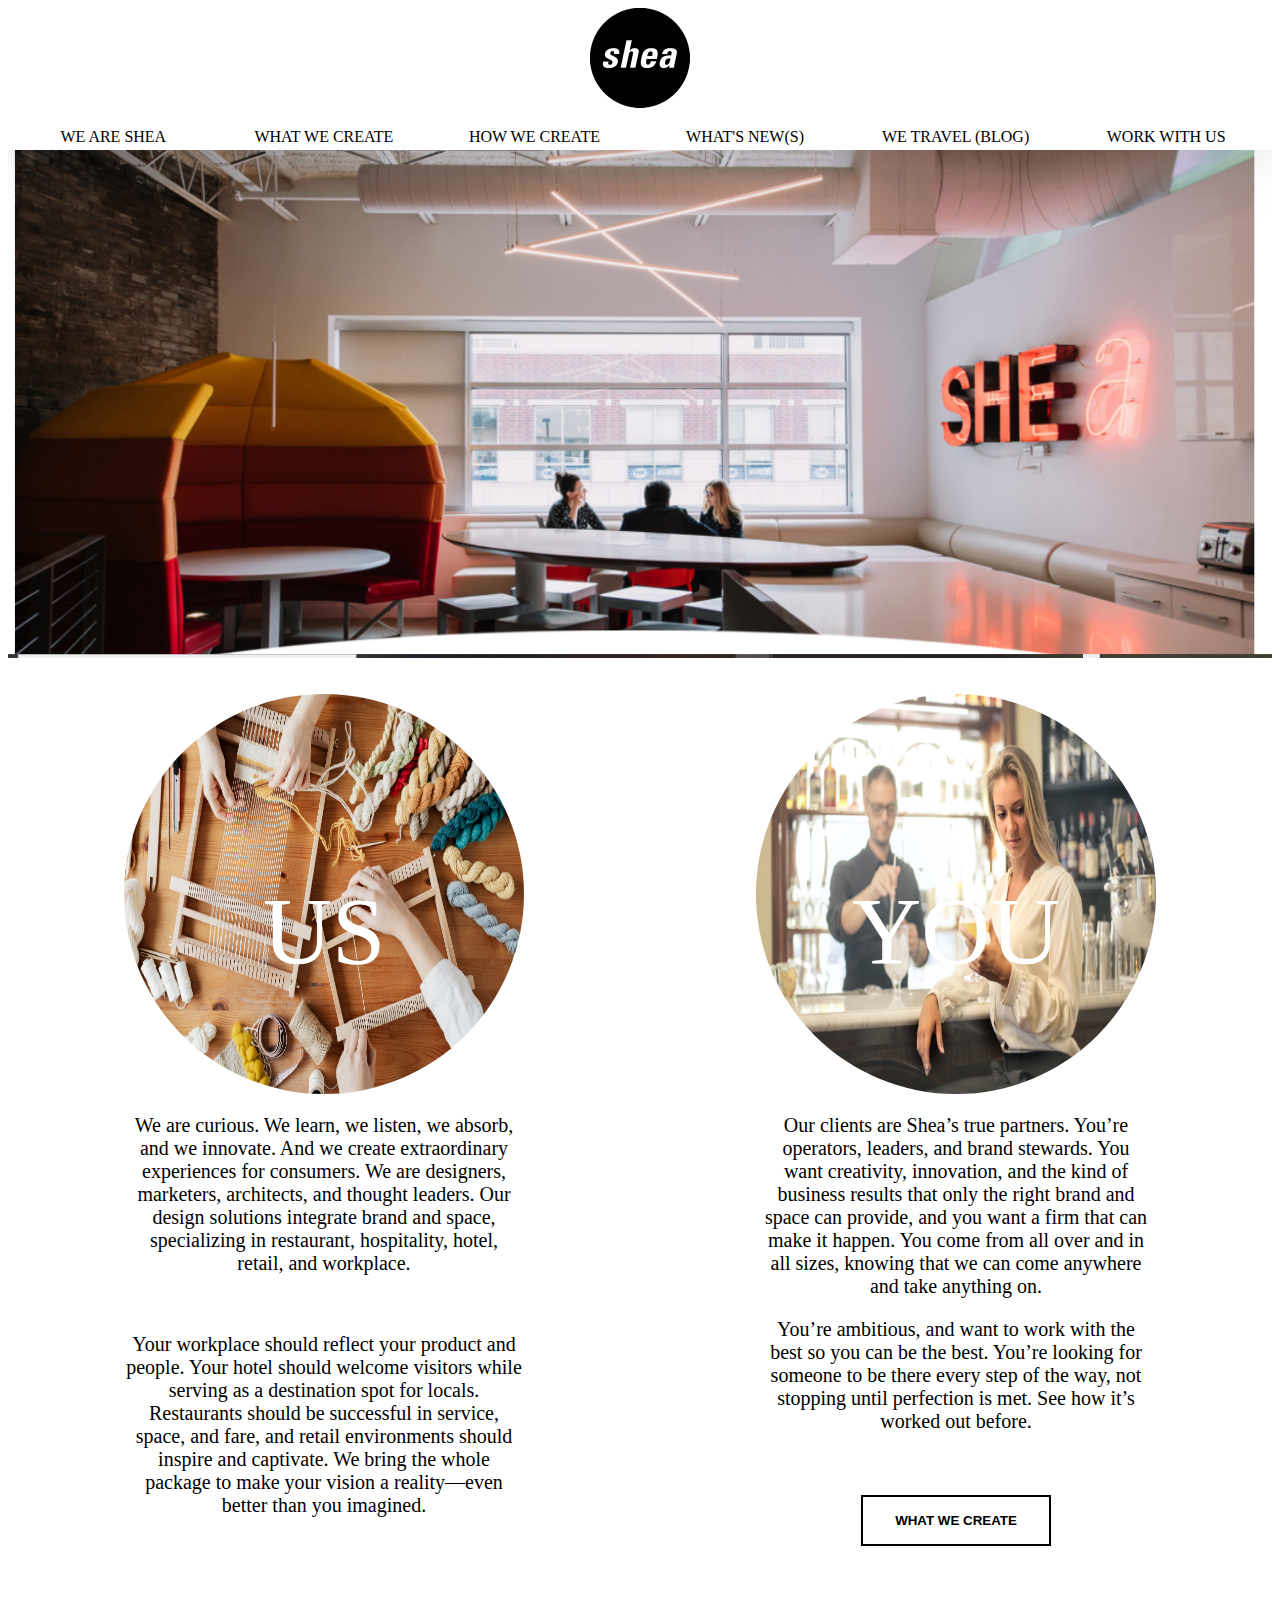
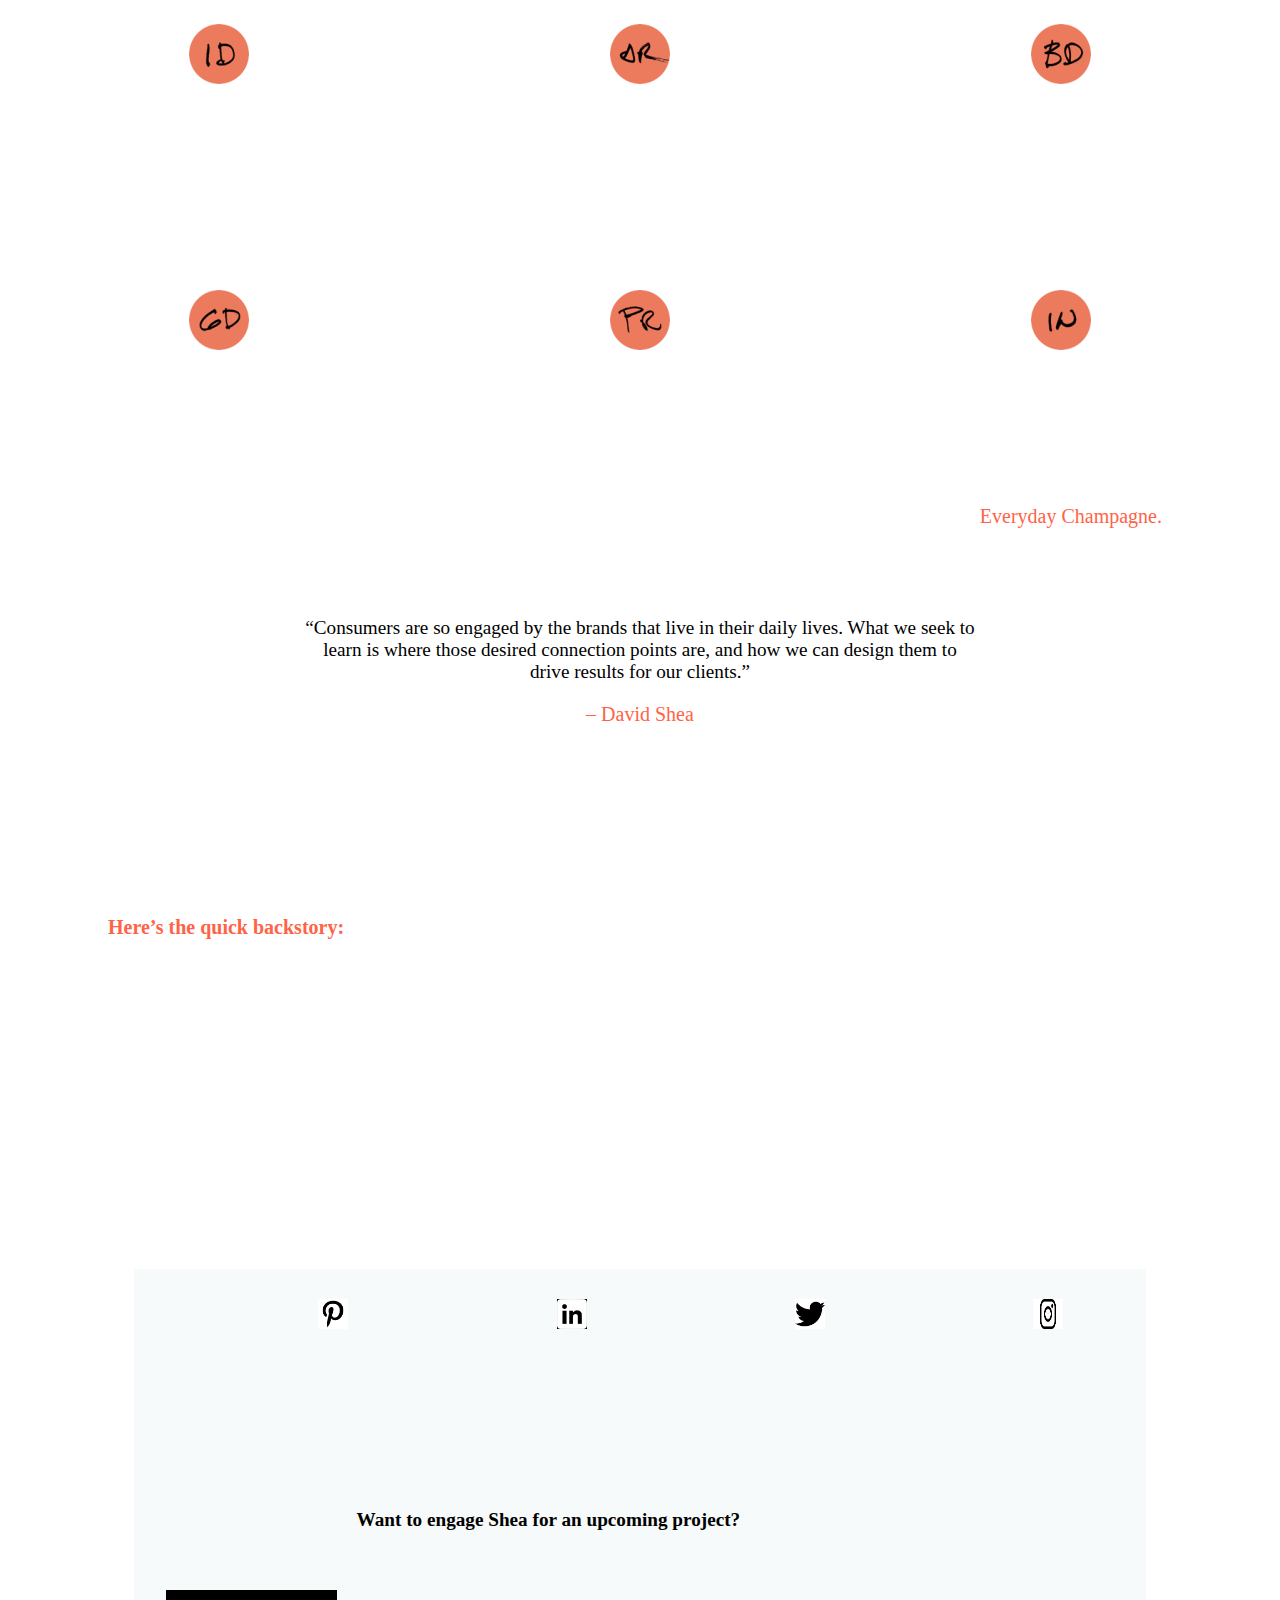
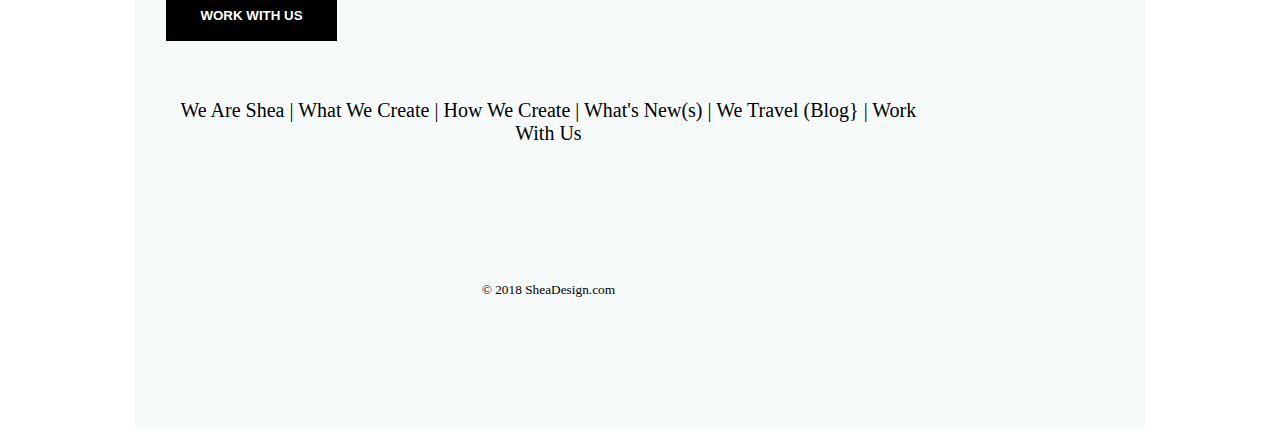
<file: SHEA - Copy/shea Replica.html>
<html lang="en-NG">
<head>
    <meta charset="UTF-8">
    <meta name="viewport" content="width=device-width, initial-scale=1.0">
    <meta http-equiv="X-UA-Compatible" content="ie=edge">
    <title>Document</title>
    <link rel="stylesheet" href="sheacss.css">
</head>
<body>
     <!-- <p  style="text-align: center;" ><img src="SheaLogo.png" alt="Shealogo" width="100px" height="100px"></p> -->
     <div>
         <p  style="text-align: center;" ><img src="SheaLogo.png" alt="Shealogo" width="100px" height="100px"></p> 
         <div class="flex">
             <div class="col-2">
                WE ARE SHEA
             </div>
             <div class="col-2">
                 WHAT WE CREATE
             </div>
             <div class="col-2">
                 HOW WE CREATE 
             </div>
             <div class="col-2">
                 WHAT'S NEW(S)
             </div>
             <div class="col-2">
                 WE TRAVEL (BLOG)
             </div>
             <div class="col-2">
                 WORK WITH US
             </div>
         </div>
         <div>
         <img src="SHEA BANNER.PNG" alt="sheabanner" width="100%" height="auto">
        </div>
        <div class="flex">
            <div class="col-6"> <br> <br>
               <img src="shea you.jpg" alt="us" width="400px" height="400px" style="border-radius: 50%;">
               <span class="center">US</span>  
               <div class="2" >
               <p>We are curious. We learn, we listen, we absorb, <br> 
                  and we innovate. And we create extraordinary <br> 
                  experiences for consumers. We are designers, <br> 
                  marketers, architects, and thought leaders. Our <br> 
                  design solutions integrate brand and space, <br> 
                  specializing in restaurant, hospitality, hotel,<br> 
                  retail, and workplace.</p> <br>

               <p> Your workplace should reflect your product and  <br>
                   people. Your hotel should welcome visitors while <br> 
                   serving as a destination spot for locals. <br> 
                   Restaurants should be successful in service, <br>
                   space, and fare, and retail environments should <br> 
                   inspire and captivate. We bring the whole <br> 
                   package to make your vision a reality—even <br>
                   better than you imagined.</p>
               </div>  
            </div>
            <div class="col-6"> <br> <br>
                <img src="shea us.jpg" alt="YOU" width="400px" height="400px" style="border-radius: 50%;">
                <span class="center">YOU</span>
              <div class="2">
                <p>Our clients are Shea’s true partners. You’re  <br> operators, leaders, and brand stewards. You <br> want creativity, innovation, and the kind of <br> business results that only the right brand and <br> space can provide, and you want a firm that can
                     <br> make it happen. You come from all over and in <br> all sizes, knowing that we can come anywhere <br> and take anything on.
                </p>

                    <p>   You’re ambitious, and want to work with the <br> best so you can be the best. You’re looking for
                         <br> someone to be there every step of the way, not <br>
                         stopping until perfection is met. See how it’s <br> worked out before.
                    </p>
                    
              </div>
                    <br> 
               <p style="margin-left: 0 auto;margin-right: 0 auto;  display: block;">
                   <a href="https://sheadesign.com/what-we-create/"> 
                    <button class=" button button2" style="font-weight:bolder;">WHAT WE CREATE</button>   
                   </a>
                </p> 
              
            </div>
           
        </div>
        <div class="flex2"><br><br><br>
            <div class="col-4"><br><br><br> 
                <img src="ID.png" alt="interiordesign"> 
                <p> <b>Interior Design</b> </p> 
                <p>Design audits, strategic/concept design, space planning, selection of all materials, furniture, and fixtures, and 3D design development
                </p>
            </div>
            <div class="col-4"><br><br><br>
                <img src="AR.png" alt="architecture"> 
                <p><b>ARCHITECTURE</b></p>
                <p>Architectural documentation, construction administration and project management, carrying registration in over 40 states</p>
            </div>
            <div class="col-4"><br><br><br>
            <img src="BD.png" alt="branddevelopment"> <br>
            <p><b>BRAND DEVELOPMENT</b></p>
            <P>Naming, positioning and concept/identity development for new brands. Brand audits, assessments, and refresh work for existing brands</P>
            </div>
        </div>
        <div class="flex2">
            <div class="col-4"><br><br><br>
            <img src="GD.png" alt="graphicsdesign"> <br>
            <p><b>GRAPHICS DESIGNER</b></p>
            <p>Logo design, full brand identity systems, signage and environmental graphics, concept presentations, and marketing materials</p>
            </div>
            <div class="col-4"><br><br><br>
            <img src="PD.png" alt="production"> <br>
            <p><b>PRODUCTION</b></p>
            <p>Signage production, fabrication, and installation. Procurement of feature elements from signage to custom fixtures and furniture</p>
            </div>
            <div class="col-4"><br><br><br>
            <img src="I.png" alt="inspire"> <br>
            <p><b>INSPIRE</b></p>
            <p>We want to bring the best experience to your project, so we’re constantly traveling, observing, and learning from the world around us, using those experiences to innovate every day. Explore with us at
                <a href="https://sheadesign.com/everydaychampagne/"> Everyday Champagne.</a></p>
            </div>
        </div>
        <div style="padding: 50px;">
              <p style="font-size: larger; text-align: center;">“Consumers are so engaged by the brands that live in their daily lives. What we seek to <br> learn is where those desired
                 connection points are, and how we can design them to <br> drive results for our clients.”
               </p> 
                <p style="text-align:center ; color: tomato;">– David Shea</p>
               </p>
        </div>
        <div class="flex3">
          
          
           
          <p> 
            <b style="color: tomato;"> Here’s the quick backstory: <br><br> </b> 
            David Shea founded the firm in 1978 with a staff of four and a new idea: Bring together architecture
            and interior design in a cohesive, innovative way. He saw the opportunity for a better relationship
            between brand and space to create an overall experience, and Shea evolved into a firm with a complete
            integration of creative services—from business to brand to marketing to all aspects of design and architecture.
            Today, Shea has more than 50 specialists in all areas, including architects, interior designers, graphic designers,
            brand developers, and marketers—a full-service creative firm, all under one roof.
          </p>
        </div> <br> <br> <br> <br>
       <div class="flex4"> 
        <div class="col-4">
            <a href="https://www.sheadesign.com/pinterest.com/shaedesign" target="_blank"> 
                <img src="PIN.png" alt="pin icon" width="30px" height="30px" style="margin-left: 100px ;"> <br> <br>
            </a> 
           </div>
           <div class="col-4">
            <a href="https://www.sheadesign.com/linkedin.com/shaedesign" target="_blank"> 
            <img src="LIN.png" alt="lin icon" width="30px" height="30px" style="margin-left: 101px ;"> <br> <br>
            </a>  
            </div>
            <div class=" col-4">
            <a href="https://www.sheadesign.com/twiter.com/shaedesign" target="_blank">  
            <img src="TWI.png" alt="twi icon" width="30px" height="30px" style="margin-left: 102px ;"> <br> <br> 
            </a> 
            </div> 
            <div class="col-4">
            <a href="https://www.sheadesign.com/instagram.com/shaedesign" target="_blank"> 
            <img src="INS.png" alt="ins icon" width="30px" height="30px" style="margin-left: 103px ;"> 
            </a>
            </div>
            </div>
            <div class="flex4">
            <div class="col-12">
                <p>
                <p style="font-weight: bold ;  font-size: larger; color: black; justify-content:center;">Want to engage Shea for an upcoming project?</p> 
                <br> <br>
                <a href="mailto:info@sheadesign.com" style="margin-left: 0 auto; margin-right: 0 auto; justify-content: center;">
                <button class=" button3 button4" style="font-weight:bolder;">WORK WITH US</button>   
                </a>
                </p>
            </div> <br> <br> <br> <br> <br> 
            </div> 
            <div class="flex4">
                <div class="col-12">
                    <p style="display: block;">
                     <a class="b" href="https://sheadesign.com/"> We Are Shea</a> |
                     <a class="b" href="https://sheadesign.com/what-we-create/"> What We Create </a> |
                     <a class="b" href="https://sheadesign.com/how-we-create/">How We Create</a>  |
                     <a class="b" href="https://sheadesign.com/whats-news/"> What's New(s)</a>  |
                     <a class="b" href="https://sheadesign.com/everydaychampagne/"> We Travel (Blog}</a> |
                     <a class="b" href="https://sheadesign.com/talk-to-us/"> Work With Us</a>
                    </p> <br> <br> <br> <br> <br>
                 </div>
            </div>
       <div class="flex4">
        <div class="col-12">
            <p style="font-size: smaller;">
                © 2018 SheaDesign.com
            </p>
        </div>
       </div>
        
     </div>
</body>
</html>
</file>
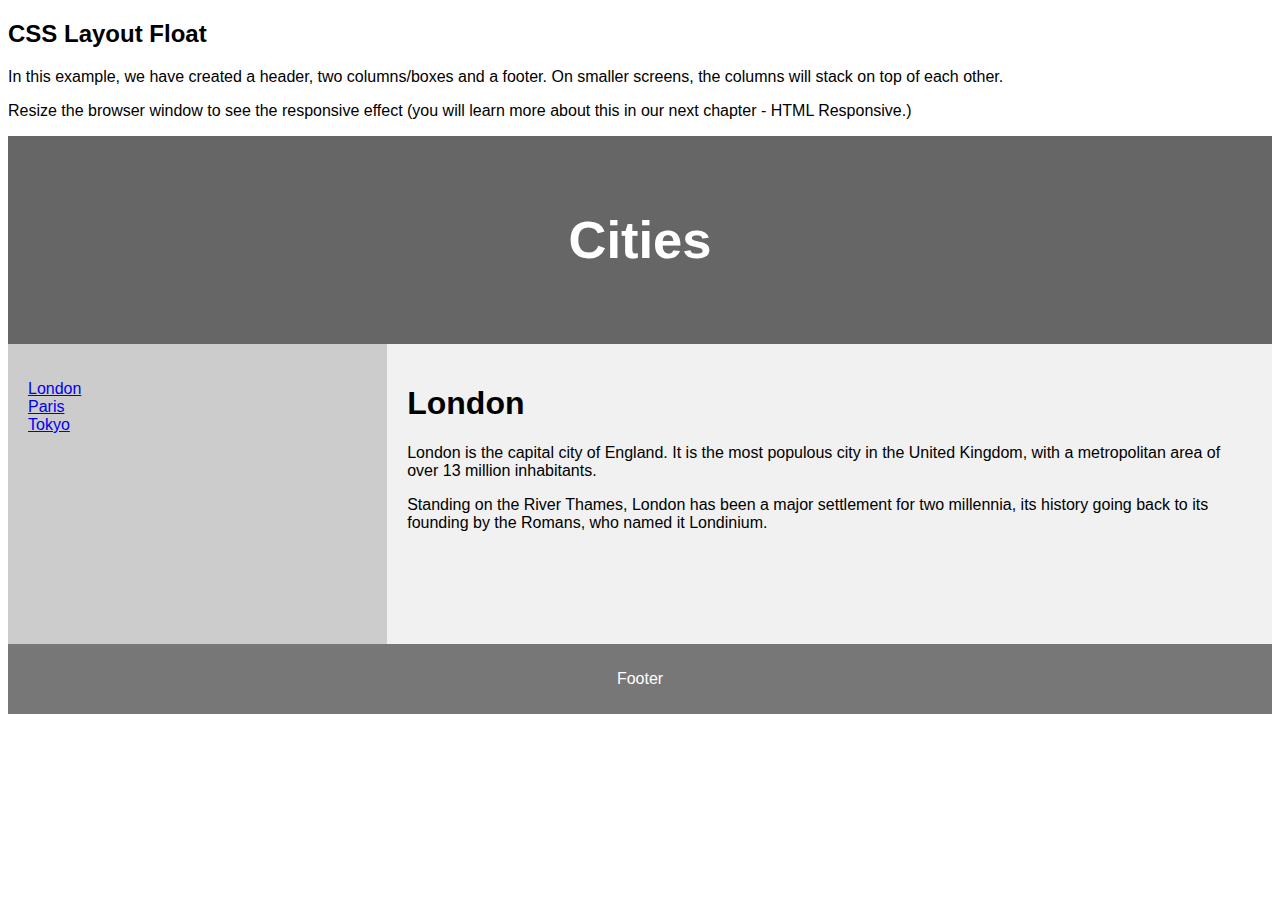
<file: SOFTWORK/copy.html>
<!DOCTYPE html>
<html lang="en">
<head>
<title>CSS Template</title>
<meta charset="utf-8">
<meta name="viewport" content="width=device-width, initial-scale=1">
<style>
* {
  box-sizing: border-box;
}

body {
  font-family: Arial, Helvetica, sans-serif;
}

/* Style the header */
header {
  background-color: #666;
  padding: 30px;
  text-align: center;
  font-size: 35px;
  color: white;
}

/* Create two columns/boxes that floats next to each other */
nav {
  float: left;
  width: 30%;
  height: 300px; /* only for demonstration, should be removed */
  background: #ccc;
  padding: 20px;
}

/* Style the list inside the menu */
nav ul {
  list-style-type: none;
  padding: 0;
}

article {
  float: left;
  padding: 20px;
  width: 70%;
  background-color: #f1f1f1;
  height: 300px; /* only for demonstration, should be removed */
}

/* Clear floats after the columns */
section::after {
  content: "";
  display: table;
  clear: both;
}

/* Style the footer */
footer {
  background-color: #777;
  padding: 10px;
  text-align: center;
  color: white;
}

/* Responsive layout - makes the two columns/boxes stack on top of each other instead of next to each other, on small screens */
@media (max-width: 600px) {
  nav, article {
    width: 100%;
    height: auto;
  }
}
</style>
</head>
<body>

<h2>CSS Layout Float</h2>
<p>In this example, we have created a header, two columns/boxes and a footer. On smaller screens, the columns will stack on top of each other.</p>
<p>Resize the browser window to see the responsive effect (you will learn more about this in our next chapter - HTML Responsive.)</p>

<header>
  <h2>Cities</h2>
</header>

<section>
  <nav>
    <ul>
      <li><a href="#">London</a></li>
      <li><a href="#">Paris</a></li>
      <li><a href="#">Tokyo</a></li>
    </ul>
  </nav>
  
  <article>
    <h1>London</h1>
    <p>London is the capital city of England. It is the most populous city in the  United Kingdom, with a metropolitan area of over 13 million inhabitants.</p>
    <p>Standing on the River Thames, London has been a major settlement for two millennia, its history going back to its founding by the Romans, who named it Londinium.</p>
  </article>
</section>

<footer>
  <p>Footer</p>
</footer>

</body>
</html>
</file>
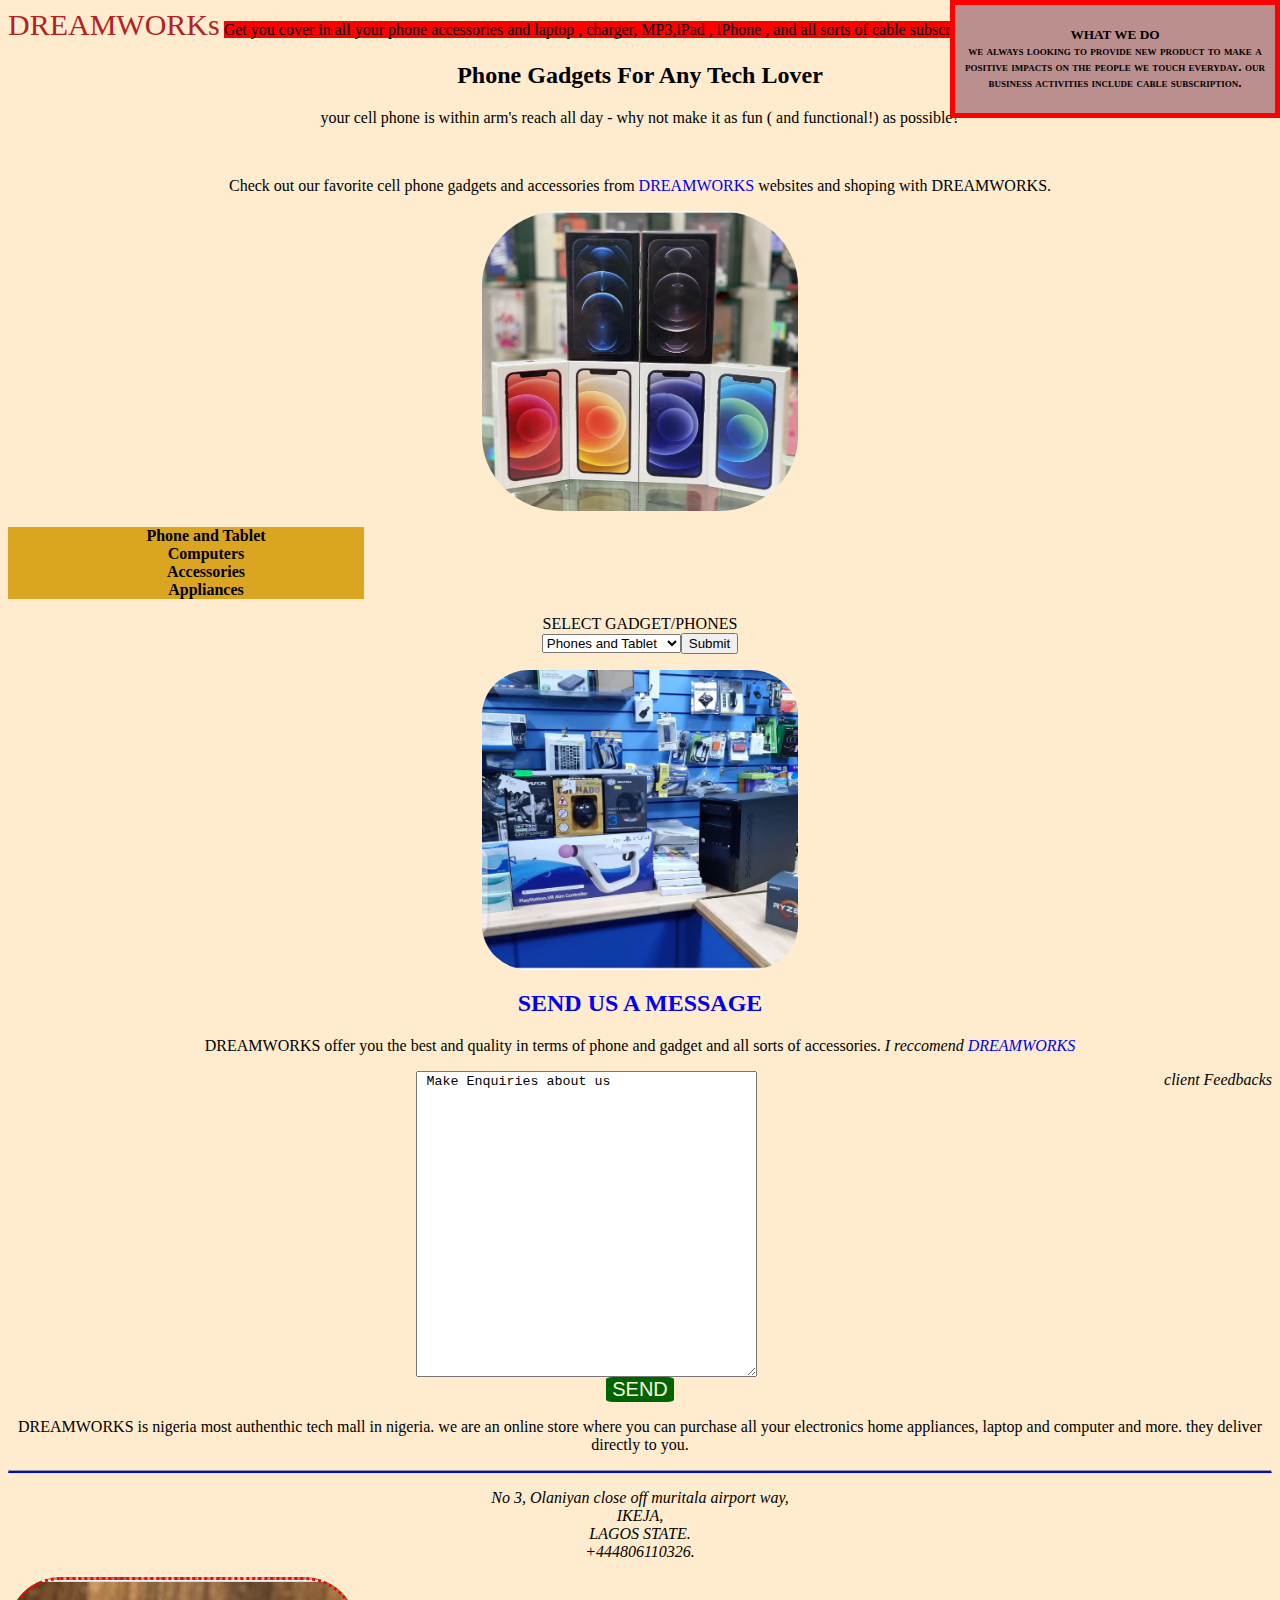
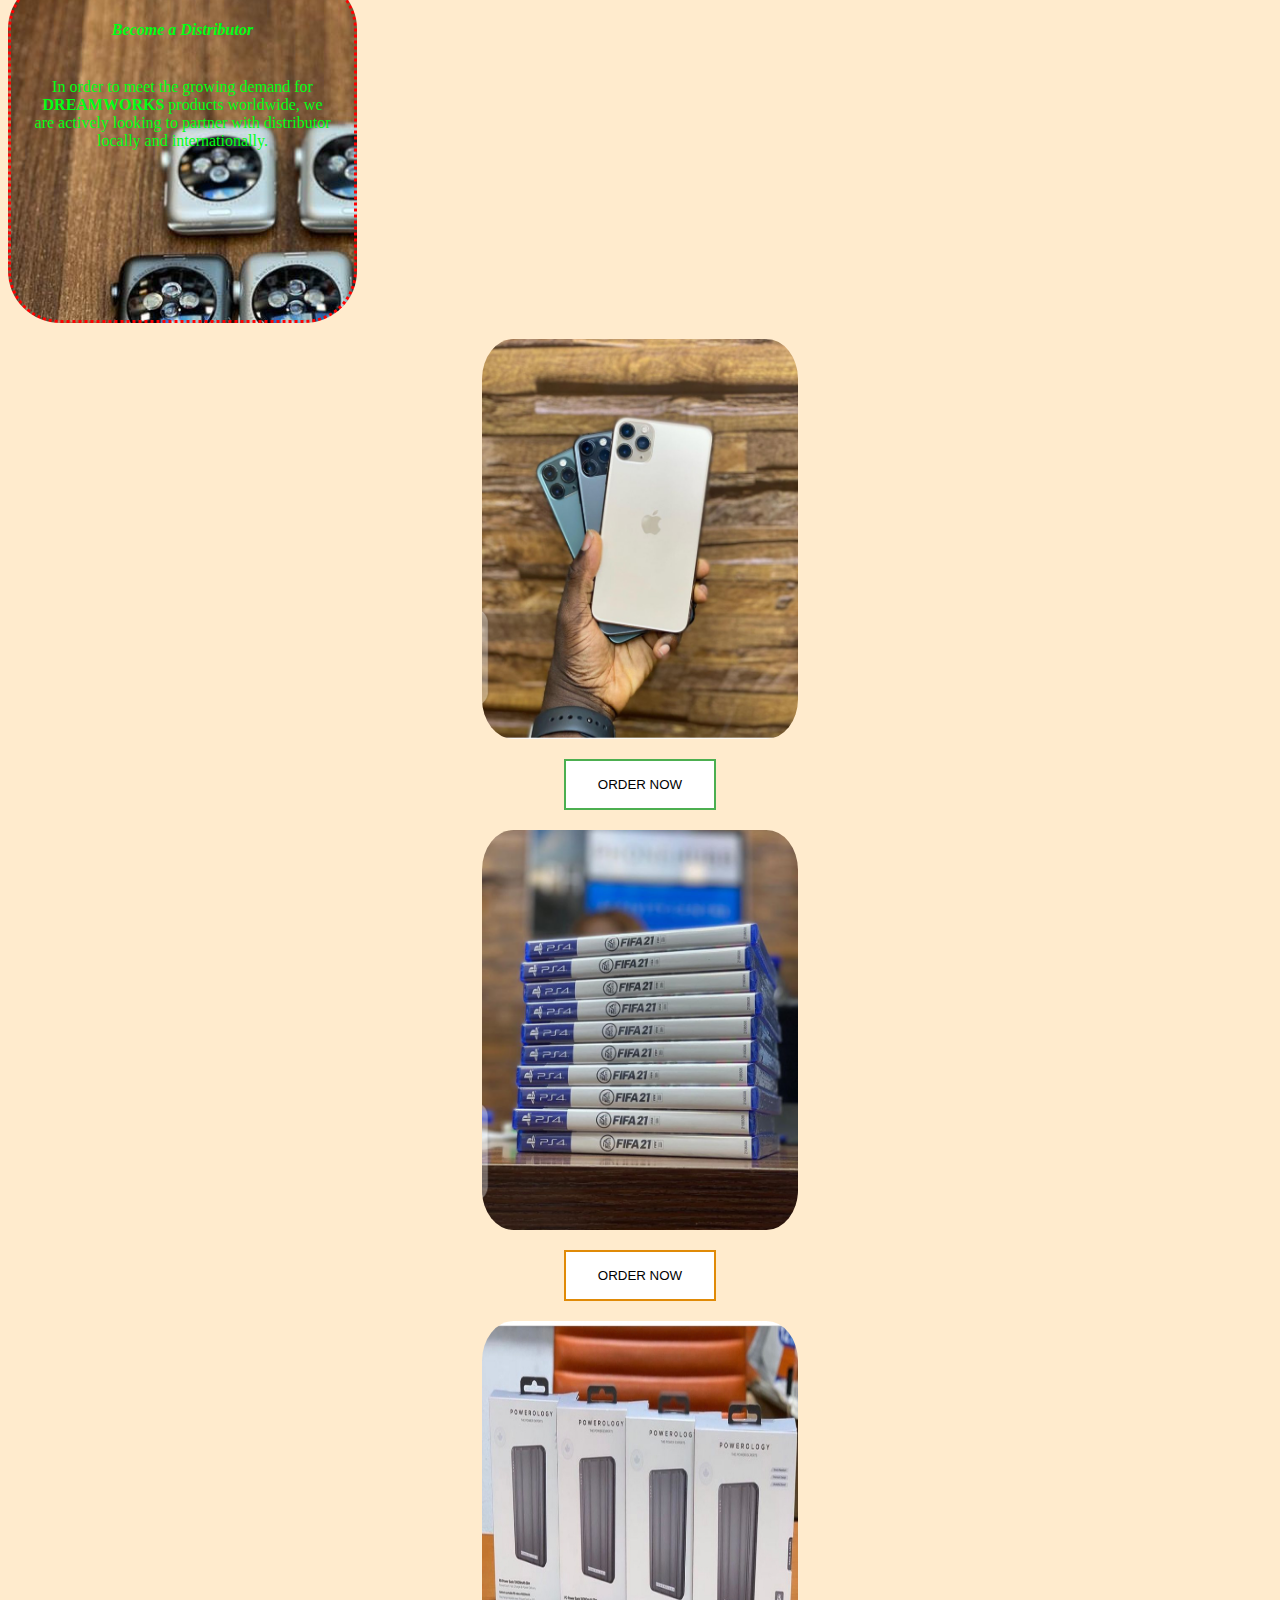
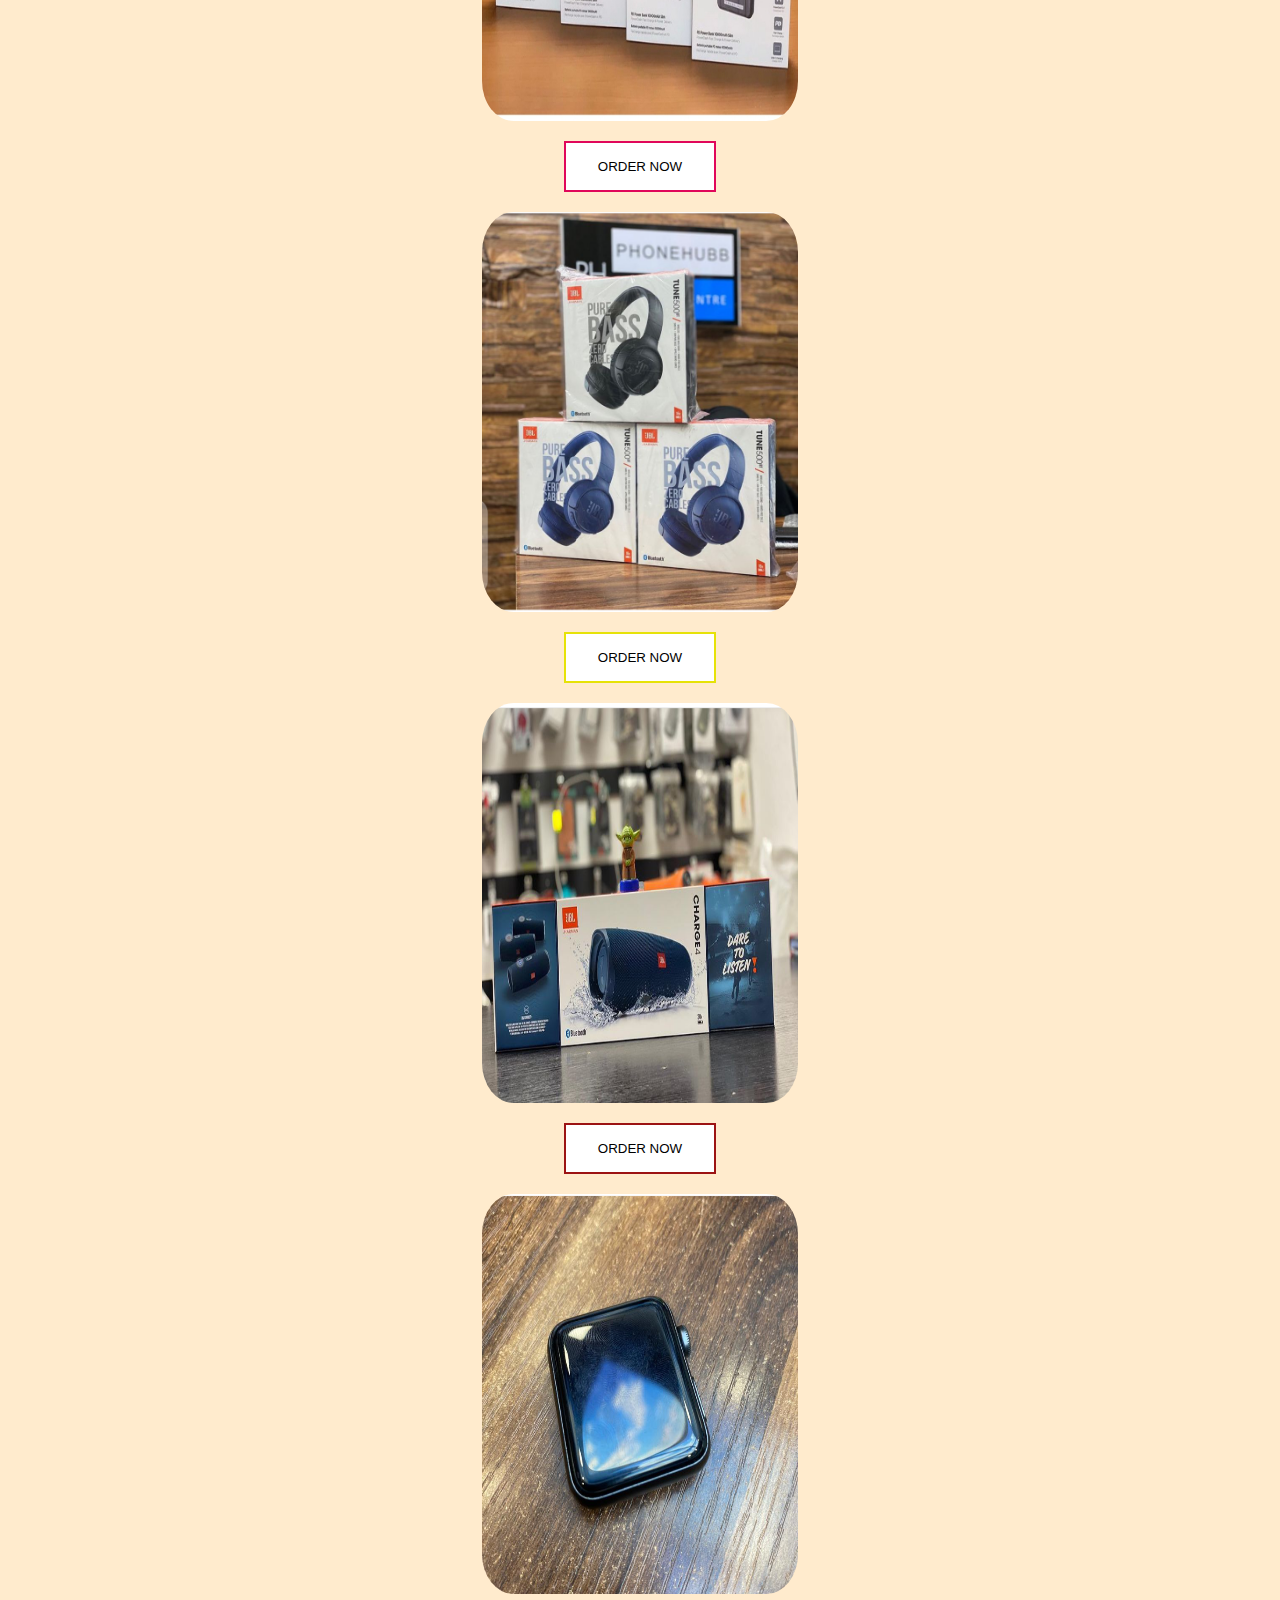
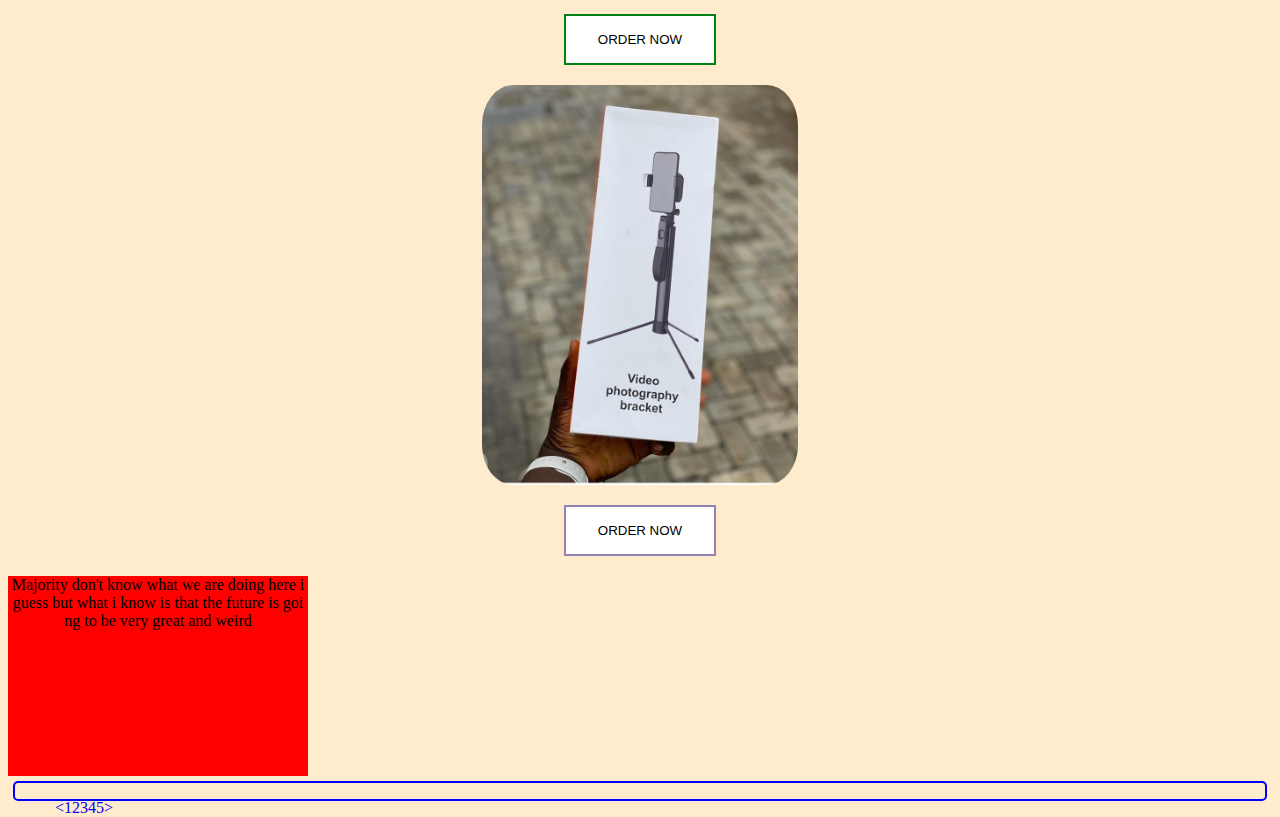
<file: SOFTWORK/DREAMW0RK.html>
<html lang="en-NG">
<head>
    <meta charset="UTF-8">
    <meta name="viewport" content="width=device-width, initial-scale=1.0">
    <meta http-equiv="X-UA-Compatible" content="ie=edge">
    <title>DREAMWORK.COM</title>
    <link rel="stylesheet" href="DREAMWORK.css">
      
</head>
<body> 
    <h style="text-align: center;" ><h style="font-size: 30px; color: firebrick;">  DREAMWORKs</h> <span class="A">
         Get you cover in all your phone accessories and laptop , charger, 
        MP3,iPad , iPhone , and all sorts of cable subscritions.</span>
    </h1>
    
         <h2> Phone Gadgets For Any Tech Lover</h2>
             <p>your cell phone is within arm's reach all day - why not make it as fun ( and functional!)
       as possible?
             </p><br>
             <p>Check out our favorite cell phone gadgets and accessories from <a href="https//www.dreamwork.com/"> 
                DREAMWORKS </a>     websites and shoping with DREAMWORKS.
             </p>
    
             <p class="1"><img src="dreamworks.png" alt="DREAMWORKS GET YOU COVERED"
                 width="25%" height="300px" style="border-radius: 25%;">
            </p>
            <!-- <form class="B"> -->
                 <!-- <input list="SHOPPING LISTS" class="B1"></input> -->
                 <!-- <datalist  class="B2"> -->
                     
                     <!-- <option value="Phones and Tablet">Phones and Tablet</option> -->
                         <!--  <option value="Accessories"> Accessories</option> --> 
                         <!-- <option value="Applianceds">Appliances</option> -->
                    
                 <!-- </datalist> -->
            <!-- </form> -->
            <!-- <input type="submit"> -->
         <div class="B3">
            <ol>
                <li> Phone and Tablet</li>
                <li>Computers</li>
                <li>Accessories</li>
                <li>Appliances</li>
            </ol>
        </div>
        <form>
            <label for="choose a course"> SELECT GADGET/PHONES</label><br>
            <select id="course" name="selct courses" value='courses'>
21<option>Phones and Tablet</option><br>
                <option>Computers</option><br>
                <option>Accessories</option><br>
                <option>Appliances</option><br>
                <option>Chargers and cable</option><br> 
                <input type="submit" name="submit"><br>
            </select>
        </form> 
         <P class="2"> <img src="DREAM2.png" alt="warehouse looks"width="25%" height="300px" style="border-radius: 15%;" >
         </P>
         <h2 class="3"><a href="mailto:toriloacademy@gmail.com"> SEND US A MESSAGE </a>
        </h2>
         <blockquote cite="en.m.wikipedia.ng/wiki/dreamworks"> DREAMWORKS offer you the best and quality in terms of phone 
            and gadget and all sorts of accessories. <I>I reccomend<a href="https//www.dreamwork.com/"> 
                DREAMWORKS </a> </I> 
        </blockquote>
        <p class="4A">
           <cite style="float: right;"> client Feedbacks </cite>
           <textarea name="message" cols="40" rows="20" placeholder="make enquiries " color: blue> Make Enquiries about us
                </textarea> <br>
                <button class="A4" > SEND</button>
        </p>
        <p>
            DREAMWORKS is nigeria most authenthic tech mall in nigeria. we are an online store where you can 
                purchase all your electronics home appliances, laptop and computer and more.
                they deliver directly to you. <hr style="color: blue; border-bottom: 2px solid blue;">
        </p>
        <p>
         <span class="3D">
           <address>
               No 3, Olaniyan close off muritala airport way, <br>
               IKEJA,<br>
               LAGOS STATE. <br>
               +444806110326.

           </address> 
         </span>
        </p>
       <P style="text-align: center;"> 
           <div class="D4">
            <h4 style="font-weight: bold;"><i>  Become a Distributor</i> </h4><br>
            In order to meet the growing demand for <b> DREAMWORKS</b> products worldwide, we are actively looking to
            partner with distributor locally and internationally.


           </div>
        </P>
        <p class="5A">
            <img src="dream4.png" alt="order now"width="25%" height="400px" style="border-radius: 10%;">
        </p>
        <p style="text-align: center;">
          <button class="button button1">ORDER NOW</button>
        </p>
        <p >
            <img src="dream5.png" alt=" bh vc"width="25%" height="400px" style="border-radius: 10%;">
            
        </p>
        <p style="text-align: center;">
            <button class=" button button2">ORDER NOW</button>   
        </p>
        <p>
            <img src="dream6.png" alt=" bh vc"width="25%" height="400px" style="border-radius: 10%;"> 
        </p>
        <p style="text-align: center;">
            <button class="button button3">ORDER NOW</button>
          
        </p>
        
        <p>
            <img src="dream8.png" alt=" bh vc"width="25%" height="400px" style="border-radius: 10%;">
        </p>
        <p style="text-align: center;">
            <button class=" button button4">ORDER NOW</button>
        </p>
        <p>
            <img src="dream9.png" alt=" bh vc"width="25%" height="400px" style="border-radius: 10%;">
        </p>
        <p style="text-align: center;">
            <button class="button button5">ORDER NOW</button>
        </p>
        <p>
            <img src="dream10.png" alt=" bh vc"width="25%" height="400px" style="border-radius: 10%;">
        </p>
        <p style="text-align: center;">
            <button class=" button button6">ORDER NOW</button> 
        </p>
        <p>
            <img src="dream11.png" alt=" bh vc"width="25%" height="400px" style="border-radius: 10%;">   
        </p>
        <p style="text-align: center;">
            <button class="button button7">ORDER NOW</button>  
        </p>
        <div class="fixed">
            <h5 style="font-variant: small-caps;">  WHAT WE DO <br> we always looking to provide new product
                to make a positive impacts on the people we touch everyday. our business activities include cable subscription.
            </h5>
        </div>  
        <div class="hp">
              Majority don't know what we are doing here i guess but what i know is that the future is goi ng to be very great and weird
        </div>
        <div class="opp">
            <ul>
                <li><a href="#"><</a></li>
                <li><a href="#">1</a></li>
                <li><a href="#">2</a></li>
                <li><a href="#">3</a></li>
                <li><a href="#">4</a></li>
                <li><a href="#">5</a></li>
                <li><a href="#">></a></li>
            </ul>
        </div>

</body>
</html>
</file>
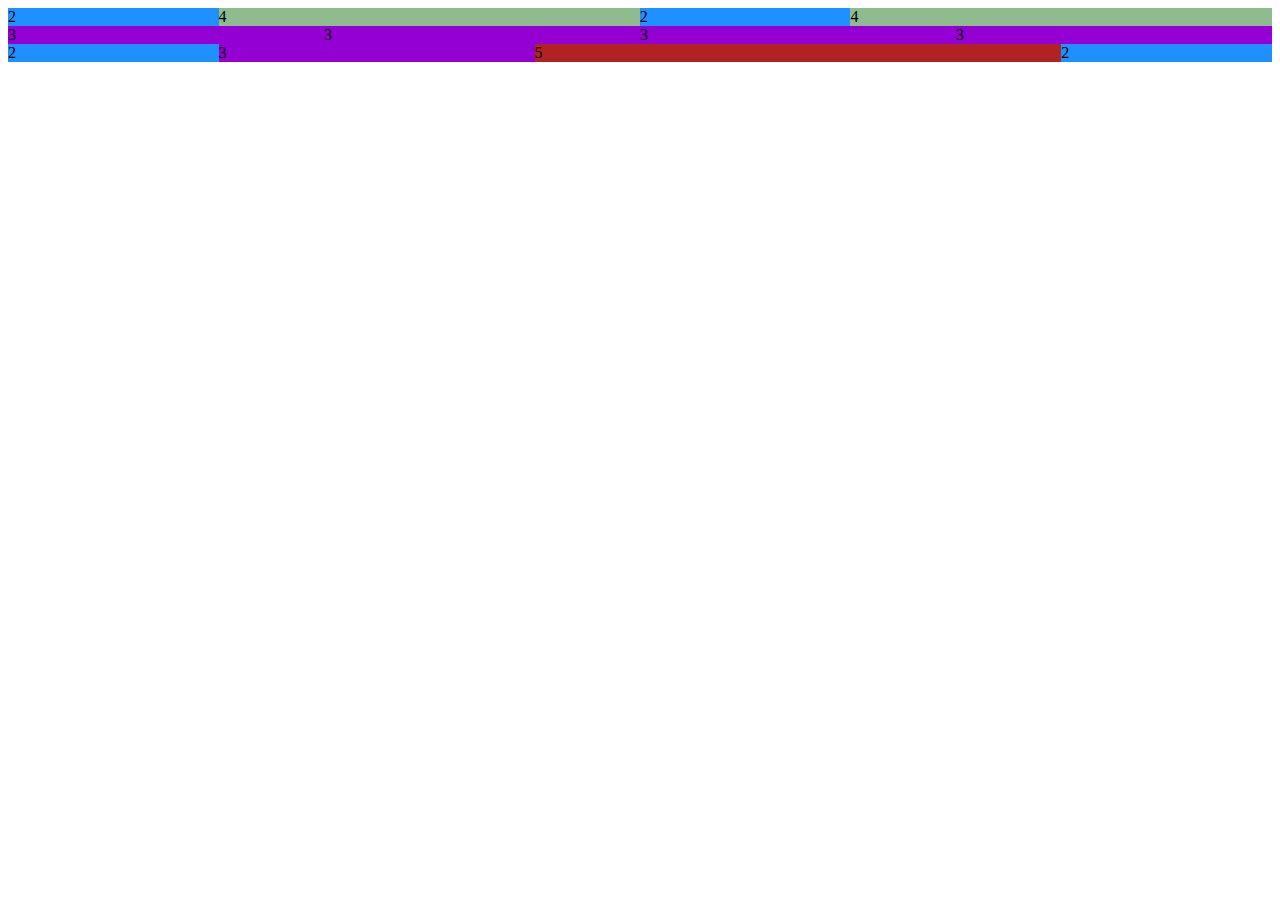
<file: SOFTWORK/GRID.html>
<html lang="en-NG">
<head>
    <meta charset="UTF-8">
    <meta name="viewport" content="width=device-width, initial-scale=1.0">
    <meta http-equiv="X-UA-Compatible" content="ie=edge">
    <title>Document</title>
    <link rel="stylesheet" href="grid.css">
</head>
<body>
  <DIV class="flex">
        <div class="col-2" >2</div>
        <div class="col-4">4</div>
        <div class="col-2">2</div>
        <div class="col-4">4</div>
  </DIV>
  <div class="flex">
    <div class="col-3" >3</div>
    <div class="col-3">3</div>
    <div class="col-3">3</div>
    <div class="col-3">3</div>
  </div>
  <div class="flex">
    <div class="col-2" >2</div>
    <div class="col-3">3</div>
    <div class="col-5">5</div>
    <div class="col-2">2</div>
  </div>

</body>
</html>
</file>
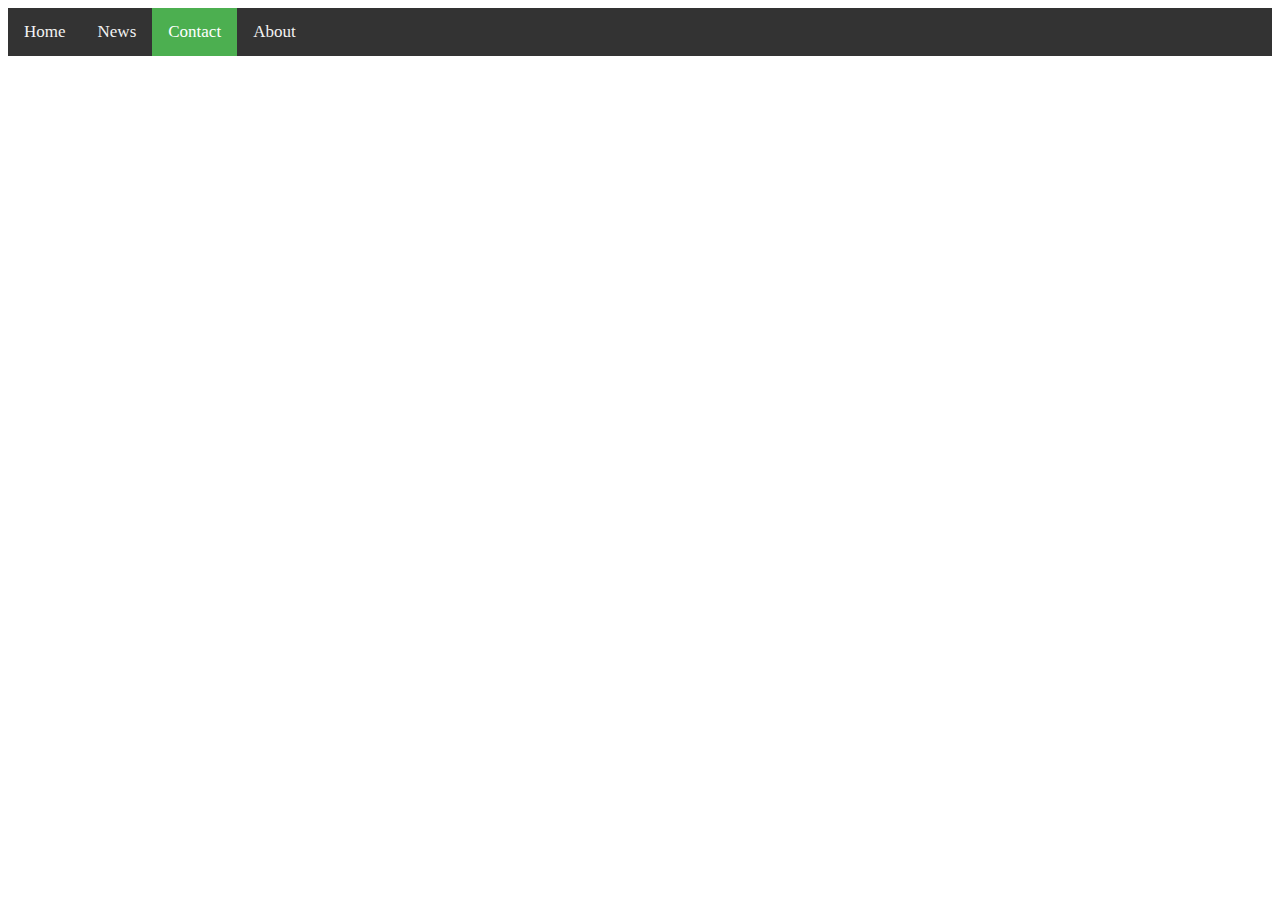
<file: SOFTWORK/ika.html>
<html lang="en-NG">
<head>
    <meta charset="UTF-8">
    <meta name="viewport" content="width=device-width, initial-scale=1.0">
    <meta http-equiv="X-UA-Compatible" content="ie=edge">
    <title>Document</title>
    <link rel="stylesheet" href="nav.css">
</head>
<body>
    <div class="topnav">
        <a  href="nav.html">Home</a>
        <a   href="NEWS.html">News</a>
        <a class="active" href="ika.html">Contact</a>
        <a href="#about">About</a>
      </div>
</body>
</html>
</file>
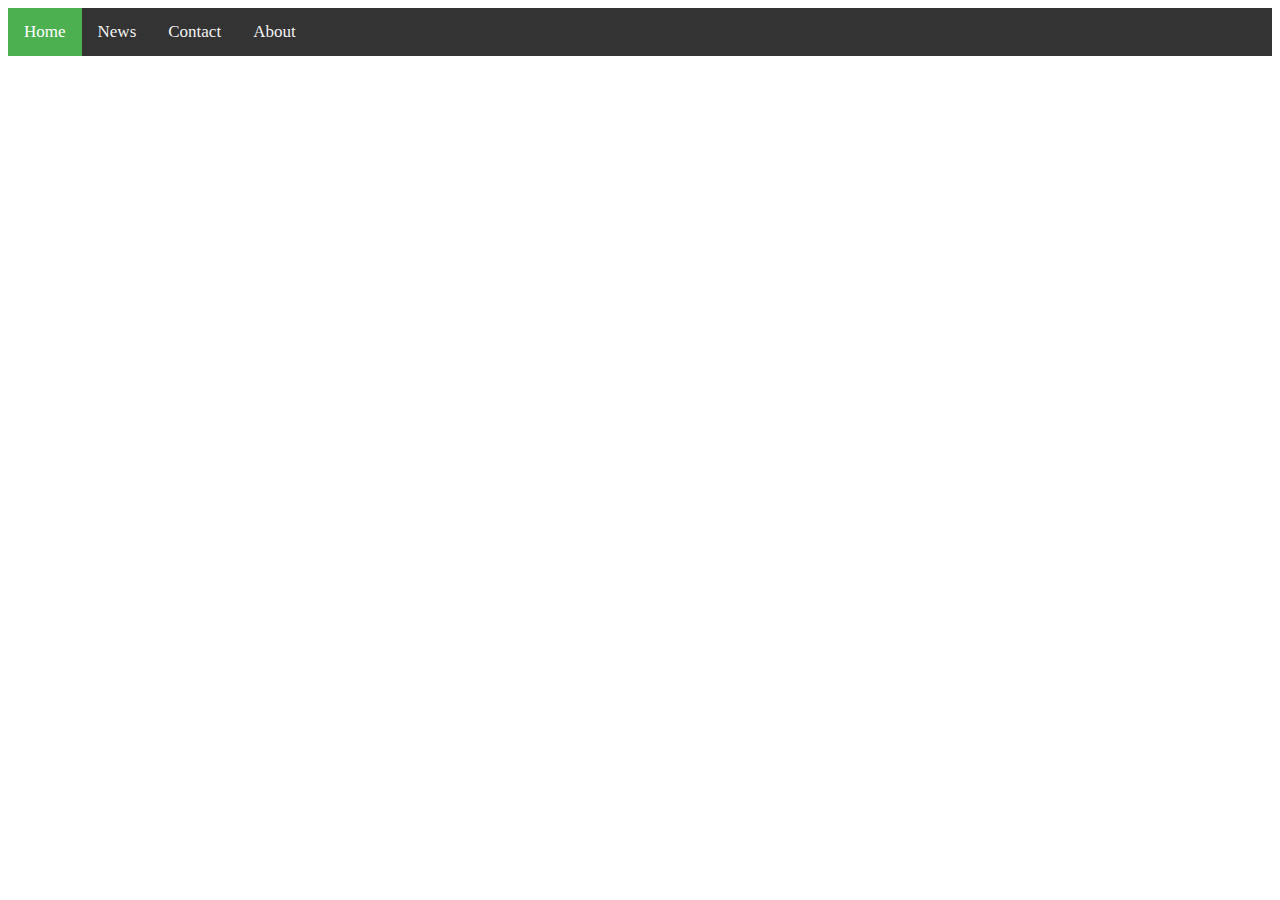
<file: SOFTWORK/nav.html>
<html lang="en-NG">
<head>
    <meta charset="UTF-8">
    <meta name="viewport" content="width=device-width, initial-scale=1.0">
    <meta http-equiv="X-UA-Compatible" content="ie=edge">
    <title>Document</title>
    <link rel="stylesheet" href="nav.css">
</head>
<body>
    <div class="topnav">
        <a class="active" href="nav.html">Home</a>
        <a href="NEWS.html">News</a>
        <a href="ika.html">Contact</a>
        <a href="#about">About</a>
      </div> 
</body>
</html>
</file>
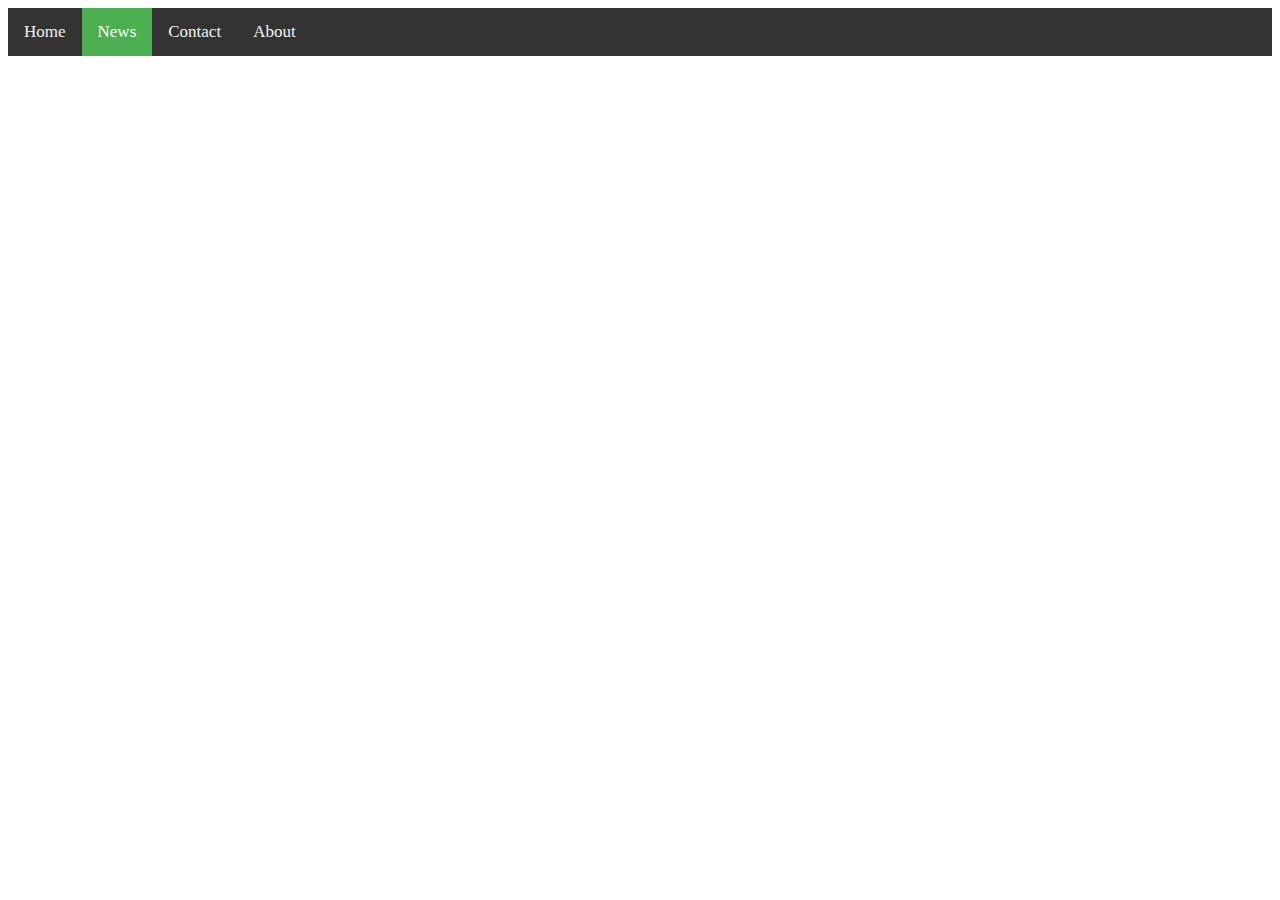
<file: SOFTWORK/NEWS.html>
<html lang="en-NG">
<head>
    <meta charset="UTF-8">
    <meta name="viewport" content="width=device-width, initial-scale=1.0">
    <meta http-equiv="X-UA-Compatible" content="ie=edge">
    <title>Document</title>
    <link rel="stylesheet" href="nav.css">
</head>
<body>
    <div class="topnav">
        <a  href="nav.html">Home</a>
        <a class="active"  href="NEWS.html">News</a>
        <a href="ika.html">Contact</a>
        <a href="#about">About</a>
      </div>
</body>
</html>
</file>
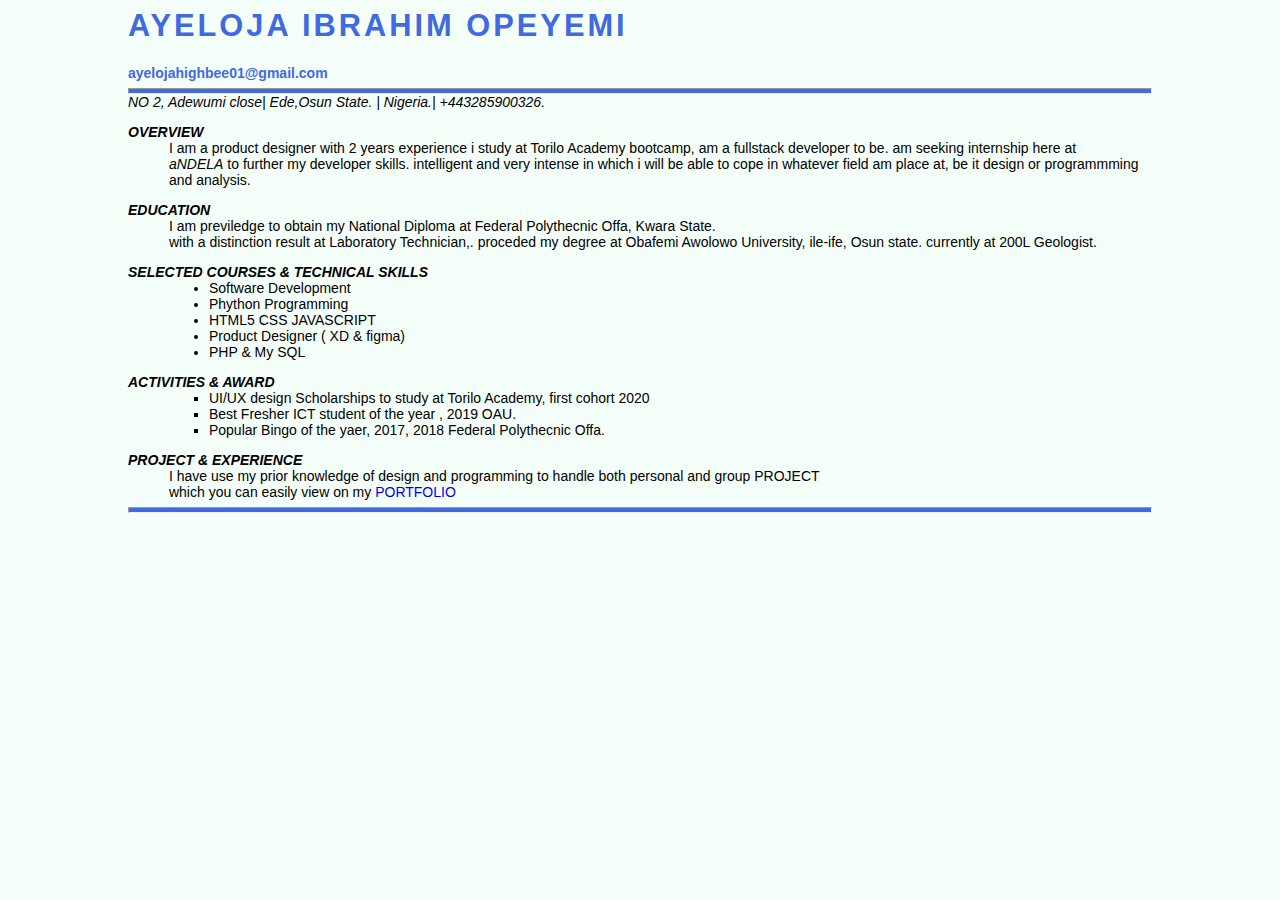
<file: SOFTWORK/Resume.html>
<html lang="en-NG">
<head>
    <meta charset="UTF-8">
    <meta name="viewport" content="width=device-width, initial-scale=1.0">
    <meta http-equiv="X-UA-Compatible" content="ie=edge">
    <title>Assignment2</title>
    <link rel="stylesheet" href="resume.css">
</head>
<body>
                     <H1>AYELOJA IBRAHIM OPEYEMI</H1>
                    <h2>ayelojahighbee01@gmail.com <hr></h2>
    <p> 
        <address>NO 2, Adewumi close|
                 Ede,Osun State. |
                 Nigeria.| 
                 +443285900326.

        </address>
    </p>
       <h3>OVERVIEW</h3>
    <P> I am a product designer with 2 years experience i study at Torilo Academy bootcamp, am a fullstack 
        developer to be. am seeking internship here at <br> <i>   aNDELA</i> to further my developer skills.
         intelligent and very intense in which i will be able to cope in whatever field am place at, be it 
        design or programmming and analysis.
    </P>
       <h3>EDUCATION</h3>
      <p> I am previledge to obtain my National Diploma at Federal Polythecnic Offa, Kwara State. <br>
        with a distinction result at Laboratory Technician,.
        proceded my degree at Obafemi Awolowo University, ile-ife, Osun state.
        currently at 200L Geologist.
    </p>
       <h3>SELECTED COURSES & TECHNICAL SKILLS</h3>
       <p>
     <ul style="list-style-type: disc;">
        <li>Software Development</li>
        <li>Phython Programming</li>
        <li>HTML5 CSS JAVASCRIPT</li>
        <li>Product Designer ( XD & figma)</li>
        <li>PHP & My SQL</li>
    </ul>
   </p>
       <h3> ACTIVITIES & AWARD</h3>
        <p>
            <ul style="list-style-type: square;"> 
                <li>UI/UX design Scholarships to study at Torilo Academy, first cohort 2020</li>
                <li>Best Fresher ICT student of the year , 2019 OAU.</li>
                <li>Popular Bingo of the yaer, 2017, 2018 Federal Polythecnic Offa.</li>
                </ul>
        </p>
        <h3> PROJECT & EXPERIENCE</h3>
        <p> I have use my prior knowledge of design and programming to handle both personal and group PROJECT
            <br> which you can easily view on my <a href="https://www.nerdscode.com/myportfolio">PORTFOLIO</a> <hr>
        </p>
       

   
    
</body>
</html>
</file>
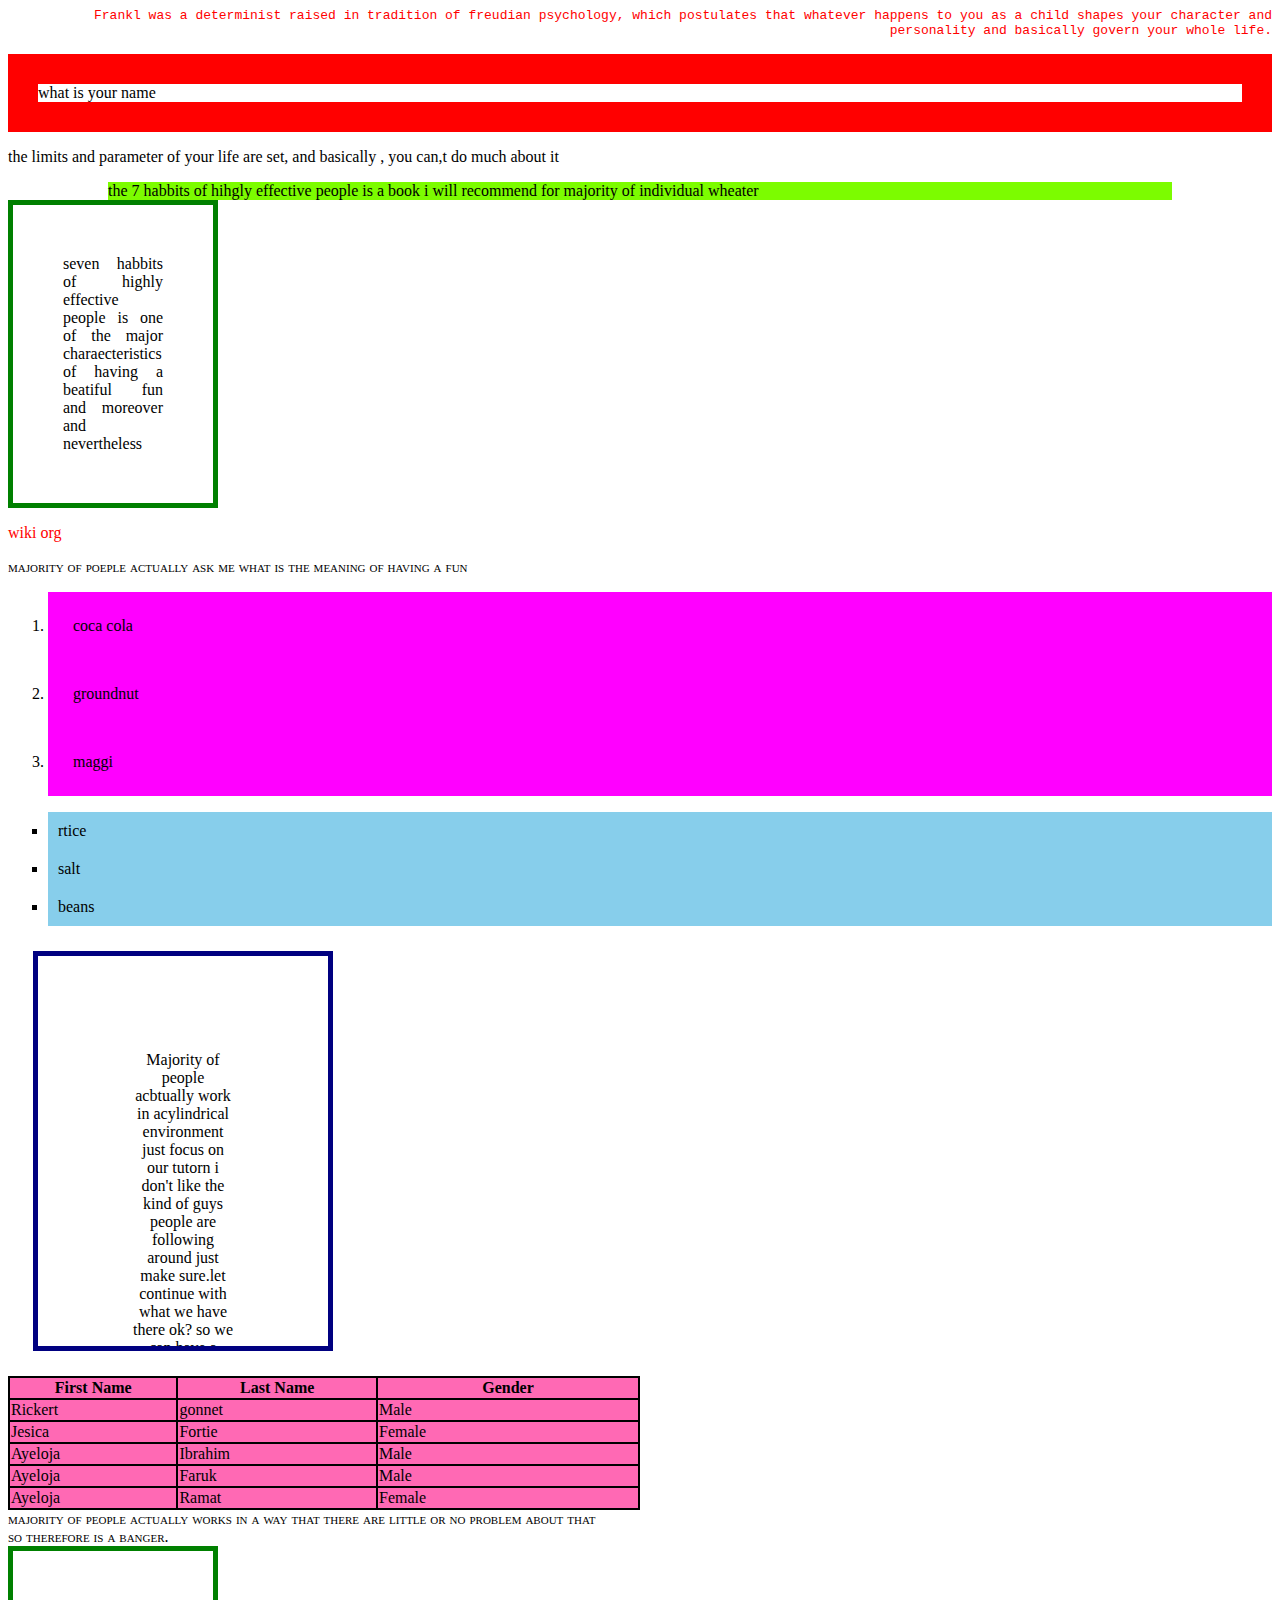
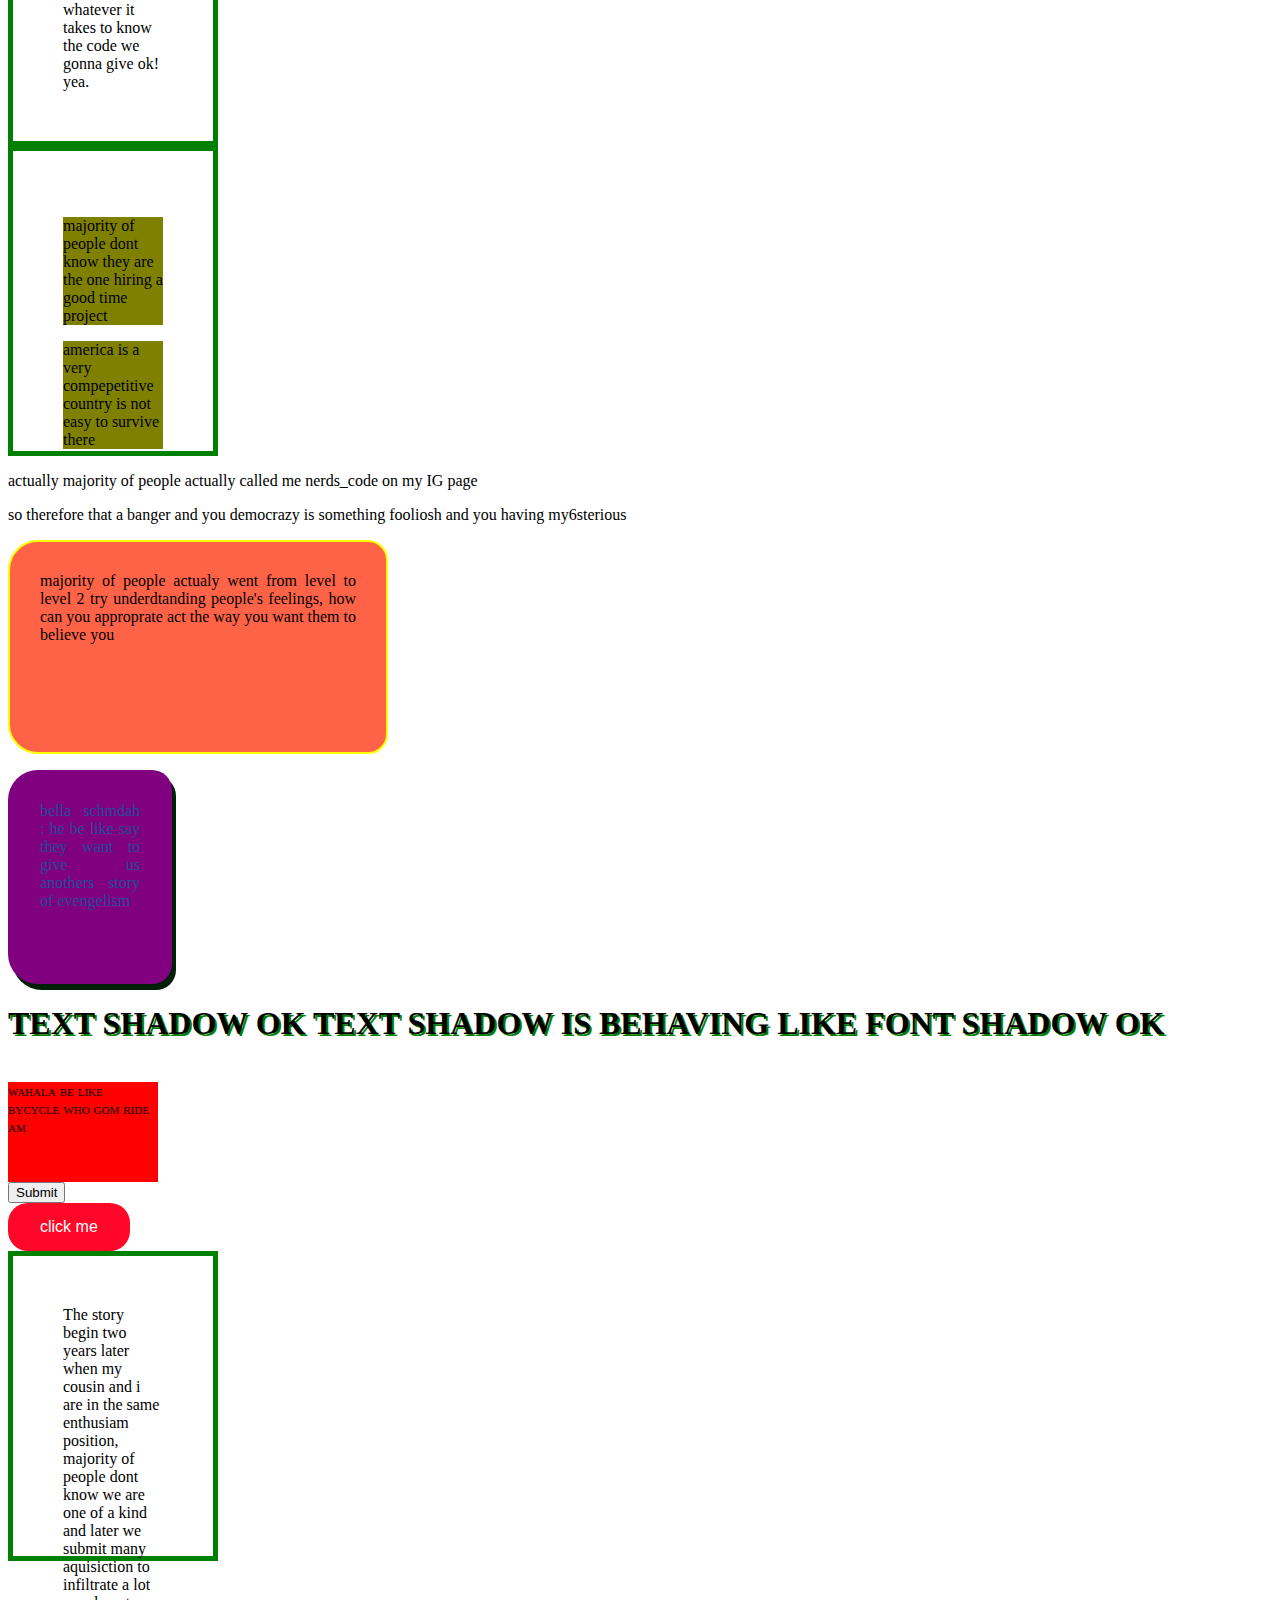
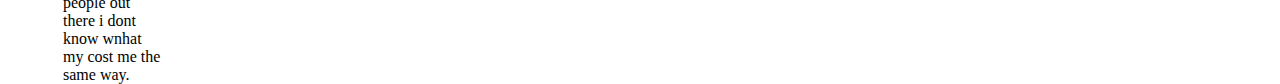
<file: SOFTWORK/sample.html>
<html lang="en-NG">
<head>
    <meta charset="UTF-8">
    <meta name="viewport" content="width=device-width, initial-scale=1.0">
    <meta http-equiv="X-UA-Compatible" content="ie=edge">
    <title>Fragmatic</title> 
    <style>p.large { color: red ; font-family: monospace; text-align: right;}
    p.a1{ border: 30px solid red }
    p.a2 {margin-top: auto;
        margin-bottom: auto;
        margin-left: 100px;
        margin-right: 100px;  background-color: lawngreen;}
    
    a:active {color: greenyellow;
     text-decoration: underline ; background-color: khaki; display: inline-block;}
    div{ border: green 5px solid;
    max-width: 100px;
max-height: 200px;
padding: 50px 50px 50px ;
}
span { font-variant: small-caps;}
a {color: red;text-decoration: none; }
a:hover{ color: magenta; text-decoration:underline ;}
ol li {background-color: magenta;
padding: 25px}ul {list-style-type: square;}
ul li {background-color: skyblue; padding:10px;}
     #hustle{ text-align:center; overflow: auto; width: 200px;padding: 95px; border: 5px solid navy;margin: 25px;height: 25%;}


     table, th, td { border: 2px solid black;}
      table {border-collapse: collapse;
    table-layout: fixed;
               width: 50%;}
    th  td  {padding: 25px;}
     thead th tbody td {text-align: center;}
  
     th:nth-child(1) {width: 50px;}
     th:nth-child(2)  {width: 60px;}
     th:nth-child(3)   {width: 80px;}
     tr:nth-child( odd){background: hotpink;}
     tr:nth-child(even) {background: indigo;}
     span{display: block;}
     div.pray{ position: fixed;
    border: 5px solid navy;
width: 300px;}
       div > p {background: olive;}
       p.major {border: 2px solid yellow; background-color: tomato; color: black;border-radius: 30px 20px 20px 30px;
       text-align: justify; width: 25%; padding: 30px; height: 150px;}
       .private {border: 2px solid transparent; background-color: purple; color: rgb(38, 76, 156);border-radius: 30px 20px 20px 30px;
       text-align: justify; width: 25%; padding: 30px; height: 150px; background-image: url(fela2.png) 40 round; box-shadow: rgb(0, 31, 9) 4px 6px;}
       #fine { text-shadow: 2px 2px green;}
      span.who{ transform: rotateY(90deg);}
       span.what {width: 150px;height:100px ; background-color: red; animation-name:what; animation-duration: 2s; 
       animation-iteration-count: infinite;}
       @keyframes what { from{ background-color: red;} 
       to {background-color: green;}}
       .button{background-color: rgb(255, 7, 40); border: none; color: white ;
        padding: 15px 32px; text-align: center; display: inline-block;font-size: 16px; cursor: pointer;border-radius: 20px;}
       .button{ box-shadow: 2px, 2px black}
       div#magic{ column-count: auto; column-rule-color: blue; column-rule-style: solid; 
       column-rule-width: 1px; column-gap: 40px; ;}
    </style> 
    
    <link rel="stylesheet" href="">
</head>
<body style="background-image: url(); background-repeat:repeat-x;">
    <p class=" large center" >Frankl was a determinist raised in tradition of freudian psychology,
        which postulates that whatever  happens to you as a child shapes your character and personality
       and basically govern your whole life.</p>
       <p class="a1"> what is your name</p>
       <p class=" center"> the limits and parameter of your life are set, and basically , you can,t do much about it</p>
        <P class="a2"> the 7 habbits of hihgly effective people is a book
             i will recommend for majority of individual wheater </P>
             <div style="text-align: justify;"> seven habbits of highly effective people is one of the 
                 major charaecteristics of having a beatiful fun and moreover  and nevertheless</div>
                <p > <a href=" https://www.wikipedia.org/"> wiki org</a></p>
                 <span> majority of poeple actually ask me what is the meaning of having  a fun  </span>
                 <OL>
                     <li> 
                         coca cola</li>
                     <li>groundnut</li>
                     <li>maggi</li>
                 </OL>
                 <ul><li> rtice  </li>
                    <li>salt</li>
                    <li>beans</li>
                </ul>
                <div id="hustle"> Majority of people acbtually work in acylindrical environment just focus on our tutorn 
                    i don't like the kind of guys people are following around just make sure.let continue with what we have there ok?
                    so we can have a good result are you there?
                </div>
     <table>
                 <thead>
                     <tr><th>First Name</th>
                     <th> Last Name</th>
                     <th> Gender</th> </tr>
                </thead>
                <tbody>
                    <tr><td>Rickert</td>
                        <td>gonnet</td> 
                        <td>Male</td></tr>
                </tbody>
                <tbody>
                    <tr><td>Jesica</td>
                        <td>Fortie</td>
                        <td>Female</td></tr>
               </tbody>
                <tbody>
                    <tr>
                        <td>Ayeloja</td>
                        <td>Ibrahim</td>
                        <td>Male</td>
                    </tr>
                <tbody>
                    <tr>
                        <td>Ayeloja</td>
                        <td>Faruk</td>
                        <td>Male</td>
                    </tr>
                </tbody> 
                <tbody>
                    <tr>
                        <td>Ayeloja</td>
                        <td>Ramat</td>
                       <td>Female</td> 
                    </tr>
                </tbody>
              
                
                </table>
                <span> majority of people actually works in a way that there are little or no
                     problem about that </span><span> so therefore is a banger.</span>
                     <div>whatever it takes to know the code we gonna give ok! yea.</div>
                      <div class="h2"><p>majority of people dont know they are the one hiring a good time project</p>
                    <p>america is a very compepetitive country is not easy to survive there </p></div>
                    <p> actually majority of people actually called me nerds_code on my IG page </p>
                        <p> so therefore that a banger and you democrazy is something fooliosh and you having my6sterious</p>
                   <p class="major"> majority of people actualy  went from level to level 2 try underdtanding people's feelings, how can you 
                    approprate act the way you want them to believe you </p> 
                    <div class="private" > bella schmdah : he be like say they want to give us anothers story of evengelism </div>
       <H1  id="fine">  TEXT SHADOW OK TEXT SHADOW IS BEHAVING LIKE FONT SHADOW OK</H1>
       <span class="who"> wahala be like bycycle who gom ride am </span>
       <span class="what"> wahala be like bycycle who gom ride am </span>
       <input type="submit"> <br>
       <button class="button">click me</button>
       <div id="magic"> The story begin two years later when my cousin and i 
           are in the same enthusiam position, majority of people dont know we are one of a 
            kind and later we submit many aquisiction to infiltrate a lot people out there i dont know wnhat my
             cost me the same way.</div>

</body> 
</html>
</file>
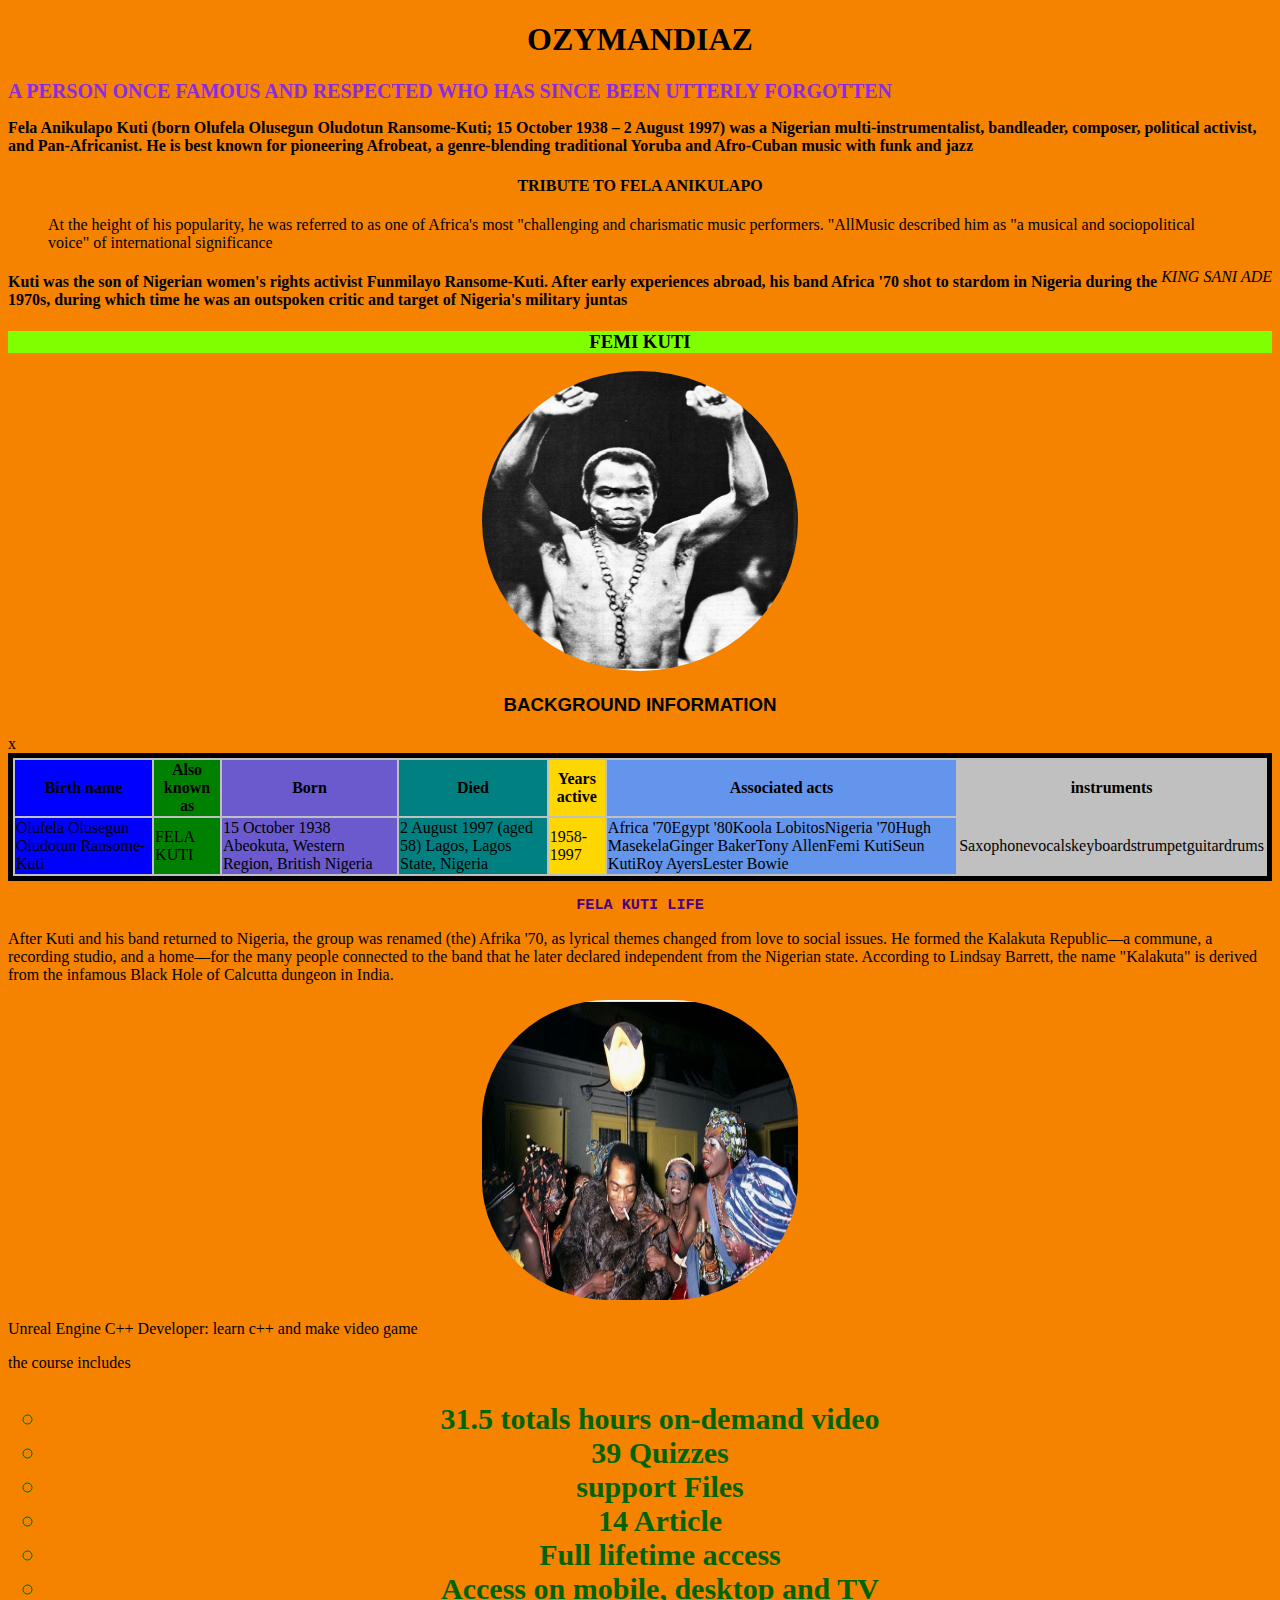
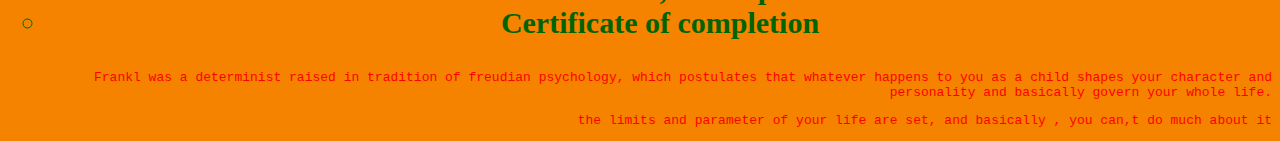
<file: SOFTWORK/TRIBUTE.html>
<!DOCTYPE html>
<html lang="en-NG">
<head>
    <meta charset="UTF-8">
    <meta name="viewport" content="width=device-width, initial-scale=1.0">
    <meta http-equiv="X-UA-Compatible" content="ie=edge">
    <title>Document</title>
    <link rel="stylesheet" href="style.css">
</head>
<body background-color =" green"> <H1 style="text-align: center;">OZYMANDIAZ</H1>
    <h2 style="font-size: 20PX; color: blueviolet;"> 
        A PERSON ONCE FAMOUS AND RESPECTED WHO HAS SINCE BEEN UTTERLY FORGOTTEN</h2>
  <p style="font-weight: bold;">Fela Anikulapo Kuti (born Olufela Olusegun Oludotun 
    Ransome-Kuti; 15 October 1938 – 2 August 1997) was a Nigerian multi-instrumentalist, 
    bandleader, composer, political activist, and Pan-Africanist.
     He is best known for pioneering Afrobeat, 
    a genre-blending traditional Yoruba and Afro-Cuban music with funk and jazz </p>      
   <h4 style="text-align: center; font-weight: bolder;">
     TRIBUTE TO FELA ANIKULAPO</h4> 
     <blockquote cite="en.m.wikipedia.ng/wiki/fela"> At the height of his popularity,
         he was referred to as one of Africa's most "challenging and charismatic music performers.
        "AllMusic described him as "a musical and sociopolitical voice" of international significance</blockquote>
        <cite style="float: right;"> KING SANI ADE </cite>
        <h4>Kuti was the son of Nigerian women's rights activist Funmilayo Ransome-Kuti. 
            After early experiences abroad, his band Africa '70 shot to stardom in Nigeria during the 1970s,
             during which time he was an outspoken critic and target of Nigeria's military juntas</h4>
             <h3 style="text-align: center; background-color:chartreuse; font-weight: bolder;"> FEMI KUTI </h3>
            
            <p style="text-align: center;"> <img src="fela.png" alt=" KUTI 1970" height="300px" width="25%"
                 style="border-radius: 50%;"></p>
             <h3 style="text-align: center; font-family: 'Gill Sans',
             'Gill Sans MT', Calibri, 'Trebuchet MS', sans-serif; font-weight: bolder;">
             BACKGROUND INFORMATION</h3>
             <table style="background-color: silver; width: 100%; margin: auto; border: 5px solid black;">
                 <colgroup> <col style="background-color: blue;">
                <col style="background-color: green;">
            <col style="background-color: slateblue;"> <col style="background-color: teal;" >
            <col style="background-color: gold;">
            <col style="background-color: cornflowerblue;">
        </colgroup> <thead><tr>x<th>Birth name</th>
            <th>Also known as </th>
            <th>Born</th>
            <th>Died</th>
            <th>Years active</th>
            <th>Associated acts</th>
            <th>instruments</th></tr>
        </thead>
        <tbody><tr><td>	Olufela Olusegun Oludotun Ransome-Kuti</td>
        <td> FELA KUTI</td>
    <td>15 October 1938
        Abeokuta, Western Region, British Nigeria</td>
    <td>2 August 1997 (aged 58)
        Lagos, Lagos State, Nigeria </td>
    <td>1958-1997</td>
<td>Africa '70Egypt '80Koola LobitosNigeria 
    '70Hugh MasekelaGinger BakerTony AllenFemi KutiSeun KutiRoy
     AyersLester Bowie </td>
    <td> Saxophonevocalskeyboardstrumpetguitardrums</td></tr></tbody></table>
    <h3 style="text-align: center; color: indigo; font-family: monospace; font-weight: bolder;"> FELA KUTI LIFE </STYLE>
     </h3>
     <p>After Kuti and his band returned to Nigeria,
          the group was renamed (the) Afrika '70, as lyrical themes changed from love to social issues.
          He formed the Kalakuta Republic—a commune, a recording studio, and a home—for the many people connected to the band that he later declared independent from the Nigerian state. According to Lindsay Barrett, 
          the name "Kalakuta" is derived from the infamous Black Hole of Calcutta dungeon in India. </p>
       <p style="text-align: center;" > 
        <img src="fela2.png" alt=" fela lifestyle" width="25%" height="300px" style=border-radius:40%; ></p>

               
</body>
<html lang="en">
<head>
    <meta charset="UTF-8">
    <meta name="viewport" content="width=device-width, initial-scale=1.0">
    <meta http-equiv="X-UA-Compatible" content="ie=edge">
    <title>Document</title>
    <style> #ul-circle {list-style: circle;}
     li{ color:darkgreen; font-weight: bold}

     
    </style>
    <link rel="stylesheet" href="style.css">
</head>
<body>
    Unreal Engine C++ Developer: learn c++ and make video game
    <p> the course includes 
        <ul id="ul-circle" > <li> 31.5 totals hours on-demand video</li> 
        <li> 39 Quizzes</li>
    <li>support Files</li>
<li> 14 Article</li>
<li> Full lifetime access</li>
<li> Access on mobile, desktop and TV</li>
<li> Certificate of completion</li></ul>
 </p>
 <p class=" large center" >Frankl was a determinist raised in tradition of freudian psychology,
      which postulates that whatever  happens to you as a child shapes your character and personality
     and basically govern your whole life.</p>
     <p class=" center"> the limits and parameter of your life are set, and basically , you can,t do much about it</p>
</body>
</html>
</file>
<file: SHEA - Copy/sheacss.css>
* { margin-left: 0 auto; margin-right: 0 auto;  box-sizing: border-box;}
.flex { display: flex; position: relative;}
.col-2 { width: 16.66%; text-align: center;}
.col-6 {width: 50%; text-align: center; position: relative;}
/* .center {position: absolute; font-size: 800px; color: white; top: 50%;} */
span{ position: absolute;
    top: 30% ;
    left: 50%;
    font-size: 600%;
    color: white;
    transform: translate(-50% , -50%);
    } 
 p {text-align: 50px left; font-size: 20px;}   
 .button { background-color: white; border: 2px solid black; color: black; padding: 16px 32px; text-align:
    center; display: ruby; margin: 4px 2px; transition-duration: 0.5s; cursor: pointer;}    
.button2:hover { background-color: rgb(209, 214, 207); color:  white;}
.flex2 { display: flex; position: relative;margin-left: 0 auto; margin-right: 0 auto; display: bjh;
       background-size: contain; background-attachment: fixed; background-image: url(dark.jpeg);color: white; }
.col-4 {width: 33.33%; text-align: center;}
a  { text-decoration: none; color: tomato;}
a:hover { color:rgb(216, 107, 88); ;}
.flex3 { display: flex; position: relative; background-size: contain; background-attachment: fixed; background-image: url(back.jpg); color: white; 
    width: 100%; height: auto; margin: auto; padding: 100px; }
    .flex4 { display: flex;  background-color: rgb(247, 250, 250); height: 190px; width: 80%; text-align: center; padding: 30px; margin:auto ;}
    .button3 {background-color: black; border: 2px solid black; color: white; padding: 16px 32px; text-align:
        center; display: block  ; margin: 4px 2px; transition-duration: 0.5s; cursor: pointer;}    
        .button4:hover { opacity: 0.7;}  
        .b {text-decoration: none; color: black;} 
        .b:hover { opacity: 0.8; color: rgb(24, 18, 18);} 
.col-12 {position: absolute; width: 60%; justify-content: center; align-content: center;}
</file>
<file: SOFTWORK/DREAMWORK.css>
body { 
    background-color: blanchedalmond;
    background-image:url( );
    background-attachment:fixed;
     }
a {
    text-decoration: none
  }
span.A {
    width: 50%;height:200px ;
    background-color: red;
    animation-name:what; 
    animation-duration: 2s; 
    animation-iteration-count: infinite;
      }
    @keyframes what { 
        from{ background-color: red;} 
        to {background-color: green;}
      }  
 p.1 {
     text-align: center ;  color: lime;
     border-radius: 15%;
    }
 .B1   {
      padding:  15px;
      text-align: center; 
      background:  #e9b611;
      border: none ; width: 300px;
      color:  #f8f9f9;
        }
 .B1 :hover{
      color: white;
      background-color: teal;
           }
 ol { text-align: center;
      max-width:25% ; 
      list-style: none; 
      background-color: goldenrod;
    }
 ol li{ 
      font-weight: bold;
      } 
 div.B3{
       text-align: center;
       }
 p.2{
     text-align: center ; 
     color: lime;
     border-radius: 15%;
    } 
 h2.3 {
       text-align : center; 
       color: green; 
      }
 p.4A { 
     text-align : center
      }
 /* span.3D {width: 50%;height:300px ; background-color: red; animation-name:3D; animation-duration: 2s;  */
    /* animation-iteration-count: infinite;} */
    /* @keyframes what { from{ background-color: red;}  */
/* to {background-color: green;}}  */
div.D4 { color:rgb(0, 255, 21);   width: 303px; text-align: center; height: 300px ; border: 3px dotted red;
background: url(DREAM3.png); padding: 20px; background-repeat: none; border-radius: 15%;}
button.A4 { background-color: darkgreen ; color: cornsilk; border: none; font-size:20px ;border-radius: 10%;}
button.A4 :hover { background-color: darkmagenta; visibility: hidden;}
.button { background-color: green; border: none; color: white; padding: 16px 32px; text-align:
     center; display: ruby; margin: 4px 2px; transition-duration: 0.5s; cursor: pointer;}
.button1 { background-color: white; color: black; border: 2px solid #4CAF50;}     
.button1:hover { background-color: rgb(38, 12, 187); color:  white;}
.button2{ background-color: white; color: black; border: 2px solid rgb(224, 138, 7);} 
.button2:hover { background-color: rgb(60, 216, 12); color:  white;}
.button3{ background-color: white; color: black; border: 2px solid rgb(224, 7, 90);}
.button3:hover { background-color: rgb(5, 181, 204); color:  white;}
.button4{ background-color: white; color: black; border: 2px solid rgb(230, 226, 7);}
.button4:hover { background-color: rgb(0, 44, 238); color:  white;} 
.button5{ background-color: white; color: black; border: 2px solid rgb(156, 19, 19);}
.button5:hover { background-color: rgb(238, 0, 0); color:  white;} 
.button6{ background-color: white; color: black; border: 2px solid rgb(0, 128, 21);}
.button6:hover { background-color: rgb(182, 25, 174); color:  white;} 
.button7{ background-color: white; color: black; border: 2px solid rgba(44, 6, 107, 0.5);}
.button7:hover { background-color: rgb(190, 233, 0); color:  white;}  
div.fixed { position: fixed; border: 5px solid red; width: 25%; right: 0;top: 0; background-color: rosybrown;}
div.fixed:hover{ background-color: rgb(0, 255, 0); color:rgb(250, 249, 249) ;}  
div.hp{ width: 300px; transition-duration:width 5s,height 9s; height: 200px; background-color:red;
      word-break: break-all; transition-timing-function: ease-in-out; transition-delay: 1s; transform: 2s;}
div.hp:hover{ width: 850px;
     height:400px; transform: rotate(360deg); background-color: greenyellow; color: white;}
     div.opp {border: 2px solid blue; text-align: center; text-decoration: none; padding: 0px; margin: 5px; border-radius: 5px;}
     ul li { float: left; display: inline;}
</file>
<file: SOFTWORK/grid.css>
.col-1 {width: 8.33%; background-color: cyan;}
.col-2 {width: 16.66%; background-color: dodgerblue;}
.col-3 {width: 25%;background-color: darkviolet;}
.col-4 {width: 33.33%; background-color: darkseagreen;}
.col-5 {width: 41.66%; background-color: firebrick;}
.col-6 {width: 50%; background-color: gold;}
.col-7 {width: 58.33%; background-color: grey;}
.col-8 {width: 66.66%; background-color: mediumvioletred;}
.col-9 {width: 75%; background-color: greenyellow;}
.col-10 {width: 83.33%; background-color: hotpink;}
.col-11 {width: 91.66%; background-color: moccasin;}
.col-12 {width: 100%;background-color: orangered; }

.flex {display: flex;}
</file>
<file: SOFTWORK/nav.css>
.topnav {
    background-color: #333;
    overflow: hidden;
  }
  
  /* Style the links inside the navigation bar */
  .topnav a {
    float: left;
    color: #f2f2f2;
    text-align: center;
    padding: 14px 16px;
    text-decoration: none;
    font-size: 17px;
  }
  
  /* Change the color of links on hover */
  .topnav a:hover {
    background-color: #ddd;
    color: black;
  }
  
  /* Add a color to the active/current link */
  .topnav a.active {
    background-color: #4CAF50;
    color: white;
</file>
<file: SOFTWORK/resume.css>
*{
     background-color: #f5fffa;
     font-size: 14px;
}
body{
     background-color: #f5fffa;
      font-size : 14px;
     font-family:californian-FB, Calibri, sans-serif;
     margin-left: 10%;
      width: 80%;
     }
h1 {
     font-size: 2.2em;
     color:#4169E1;
     letter-spacing:  3px;
     margin-bottom: 0px;
   }
h2 {
       color: #4169E1 ;
       margin-bottom: 0px;   
       margin-top: 1.5em;
     }
h3 {
     margin-bottom: 0px;
     font-style: italic;
    }
p , ul {
     margin-left: 4%; 
     margin-top: 0px;
     margin-bottom: 0px;
  }

   hr {
        height: 4px;
        color: #000080;
        background-color: royalblue;
        margin-bottom: 0px;
      }
      a{
           text-decoration: none;
      }
</file>
<file: SOFTWORK/style.css>
body { background-color: rgb(245, 131, 0);}
#ul-circle { color:  rgb(221, 2, 250);
     font-size: 30px ;
    text-align:  center;
font-weight: 700;
text-decoration: none}

p.large { color: red ; font-family: monospace; text-align: right;}
 p.center { color: red ; font-family: monospace; text-align: right;}
</file>
